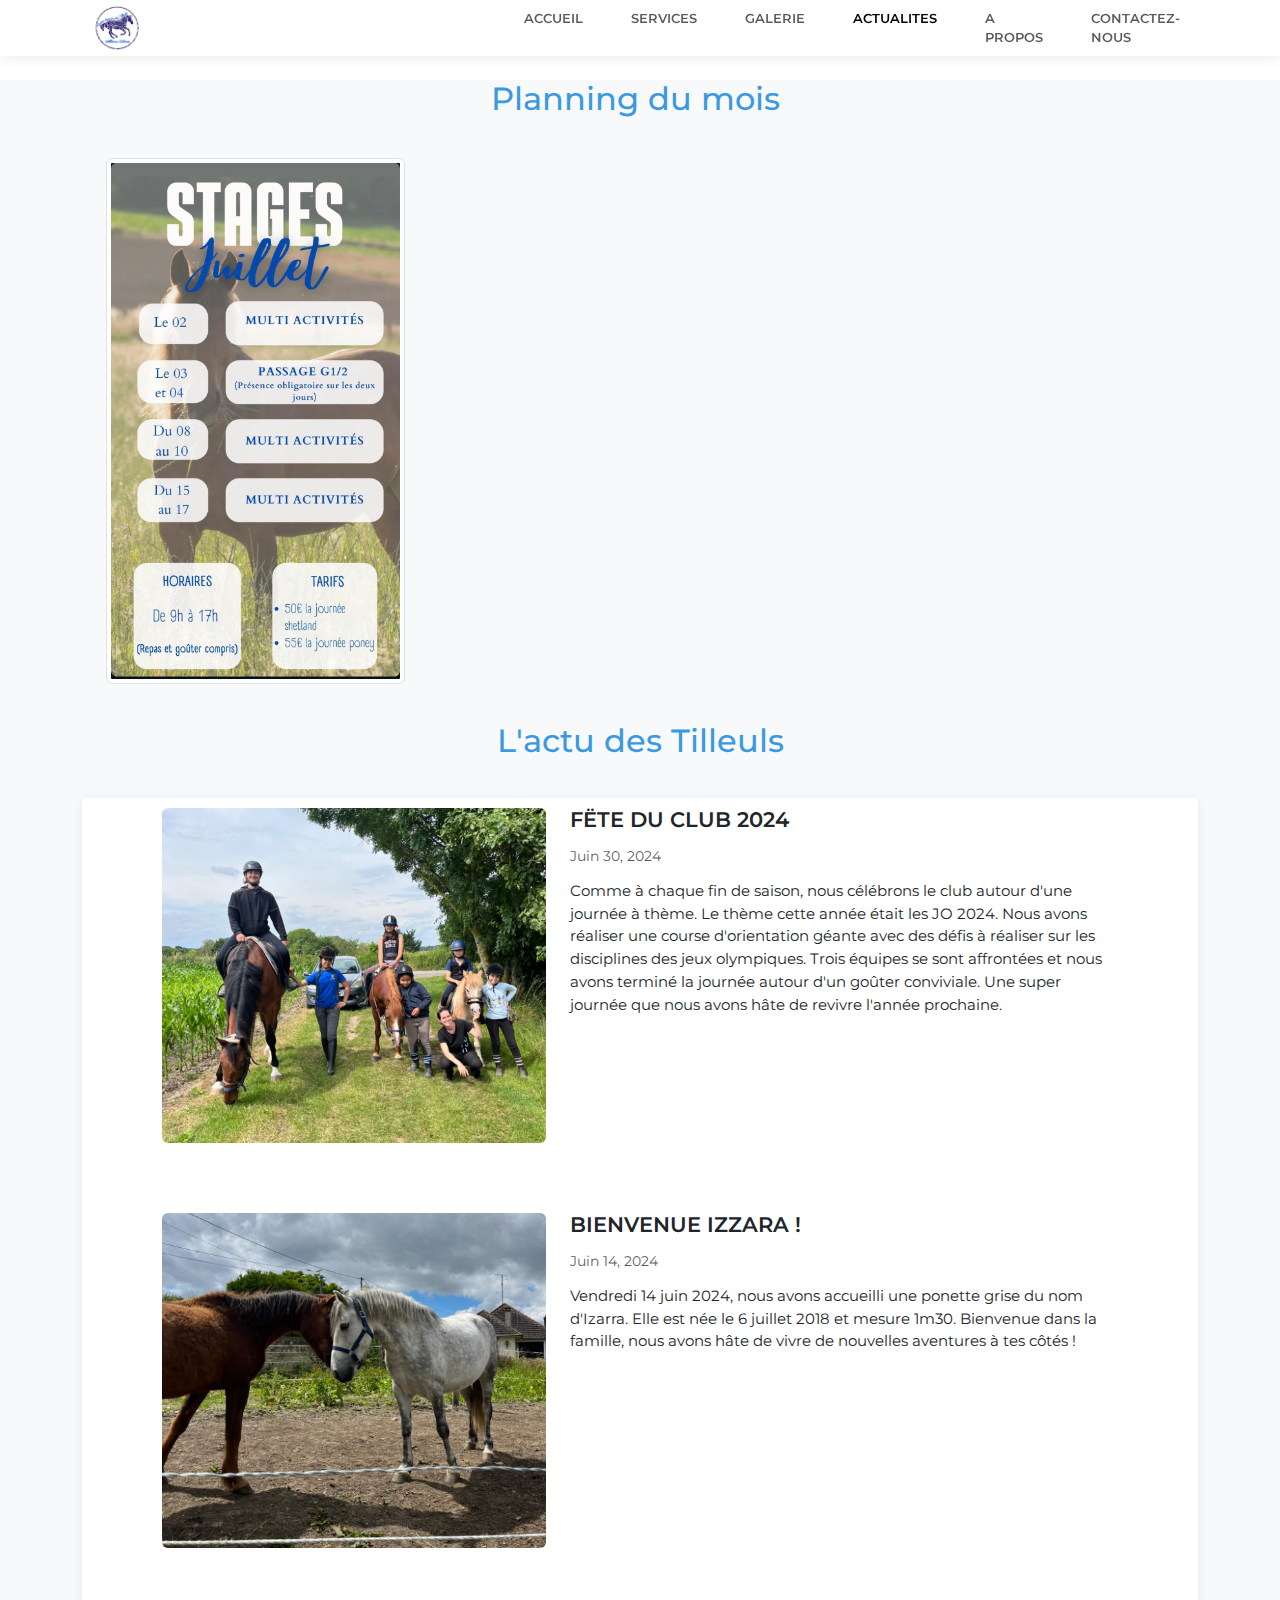
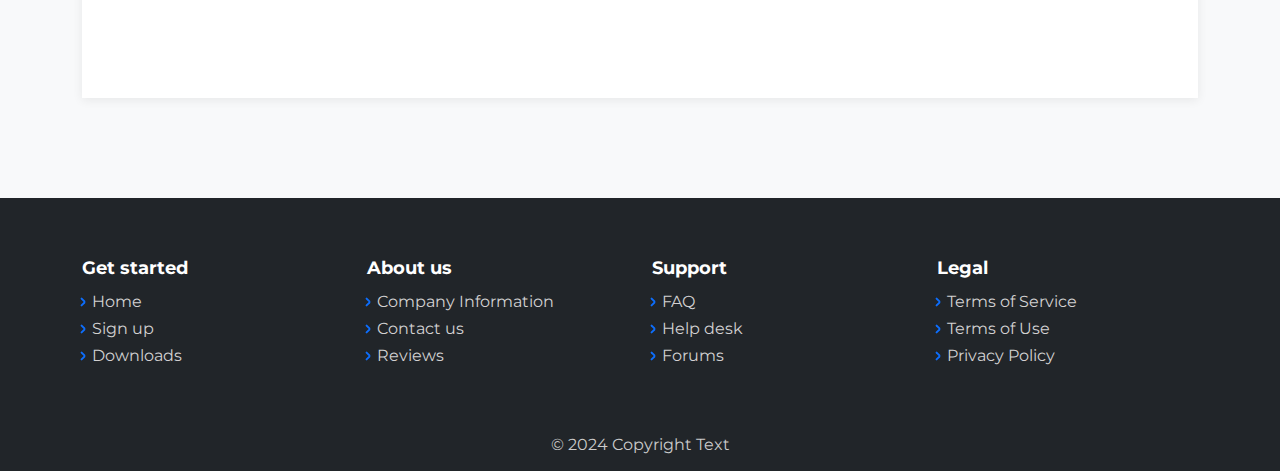
<file: blog-post-list.html>
<!DOCTYPE html>
<html data-bs-theme="light" lang="en">

<head>
    <meta charset="utf-8">
    <meta name="viewport" content="width=device-width, initial-scale=1.0, shrink-to-fit=no">
    <title>Blog - Centre Equestre des Tilleuls</title>
    <link rel="stylesheet" href="assets/bootstrap/css/bootstrap.min.css">
    <link rel="stylesheet" href="https://fonts.googleapis.com/css?family=Montserrat:400,400i,700,700i,600,600i&amp;display=swap">
    <link rel="stylesheet" href="https://fonts.googleapis.com/css?family=Charm&amp;display=swap">
    <link rel="stylesheet" href="https://fonts.googleapis.com/css?family=David+Libre&amp;display=swap">
    <link rel="stylesheet" href="https://fonts.googleapis.com/css?family=Lora&amp;display=swap">
    <link rel="stylesheet" href="https://fonts.googleapis.com/css?family=Noto+Sans:300,400,500,600,700&amp;display=swap">
    <link rel="stylesheet" href="https://fonts.googleapis.com/css?family=Noto+Sans+Inscriptional+Pahlavi&amp;display=swap">
    <link rel="stylesheet" href="https://fonts.googleapis.com/css?family=Open+Sans&amp;display=swap">
    <link rel="stylesheet" href="assets/css/bs-theme-overrides.css">
    <link rel="stylesheet" href="assets/css/4-Column-Team-Block---Circles.css">
    <link rel="stylesheet" href="assets/css/baguetteBox.min.css">
    <link rel="stylesheet" href="assets/css/Clean-Button-Scale-Hover-Effect.css">
    <link rel="stylesheet" href="assets/css/Contact-FormModal-Contact-Form-with-Google-Map.css">
    <link rel="stylesheet" href="assets/css/dh-card-image-left-dark.css">
    <link rel="stylesheet" href="assets/css/Gamanet_Sidebar_bs5_v2.css">
    <link rel="stylesheet" href="assets/css/Off-Canvas-Sidebar-Drawer-Navbar.css">
    <link rel="stylesheet" href="assets/css/responsive_image_grid_12073_SaraSantos.css">
    <link rel="stylesheet" href="assets/css/Responsive-Image-with-Transparent-Text.css">
    <link rel="stylesheet" href="assets/css/Team-icons.css">
    <link rel="stylesheet" href="assets/css/Team-images.css">
    <link rel="stylesheet" href="assets/css/Team-with-rotating-cards.css">
    <link rel="stylesheet" href="assets/css/vanilla-zoom.min.css">
</head>

<body>
    <nav class="navbar navbar-expand-lg fixed-top bg-body clean-navbar" style="margin-bottom: 0px;padding-bottom: 0px;margin-top: -18px;">
        <div class="container"><img src="assets/img/logo.jpg" width="75" height="51" style="padding-left: 0px;"><a class="navbar-brand logo" href="#" style="font-size: 18px;"></a>
            <div class="collapse navbar-collapse" id="navcol-1" style="margin-left: 346px;">
                <ul class="navbar-nav ms-auto">
                    <li class="nav-item"><a class="nav-link" href="index.html">ACCUEIL</a></li>
                    <li class="nav-item"><a class="nav-link" href="service-page.html">Services</a></li>
                    <li class="nav-item"><a class="nav-link" href="gallery.html">GalerIE</a></li>
                    <li class="nav-item"><a class="nav-link active" href="blog-post-list.html">ACTUALITES</a></li>
                    <li class="nav-item"><a class="nav-link" href="about-us.html">A PROPOS</a></li>
                    <li class="nav-item"><a class="nav-link" href="contact-us.html">CONTACTEZ-NOUS</a></li>
                </ul>
            </div><button data-bs-target="#navcol-1" data-bs-toggle="collapse" class="navbar-toggler"><span class="visually-hidden">Toggle navigation</span><span class="navbar-toggler-icon"></span></button>
        </div>
    </nav>
    <main class="page">
        <section class="clean-block clean-blog-list dark">
            <div class="container">
                <div class="block-heading" style="margin-bottom: 40px;padding-top: 0px;">
                    <h2 class="text-info">Planning du mois&nbsp;</h2>
                </div>
                <section class="clean-block clean-info dark" style="padding-bottom: 0px;">
                    <div class="container">
                        <div class="row align-items-center" style="margin-left: 0px;margin-right: 120px;">
                            <div class="col-md-6 col-xxl-5 offset-xxl-5" style="height: 495.1px;"><img class="img-thumbnail" src="assets/img/actu.jpeg" width="299" height="526" style="padding-right: 4px;"></div>
                        </div>
                    </div>
                </section>
                <div class="rig-header">
                    <div>
                        <h2 class="rig-h2" style="font-size: 32px;color: rgb(59,153,224);"><br>L'actu des Tilleuls</h2>
                        <div class="rig-row">
                            <div class="rig-column"></div>
                            <div class="rig-column"></div>
                        </div>
                    </div>
                </div>
                <div class="block-content" style="padding-top: 10px;">
                    <div class="clean-blog-post">
                        <div class="row">
                            <div class="col-lg-5"><img class="rounded img-fluid" src="assets/img/avatars/joactu.png"></div>
                            <div class="col-lg-7">
                                <h3>FËTE DU CLUB 2024</h3>
                                <div class="info"><span class="text-muted">Juin 30, 2024</span></div>
                                <p>Comme à chaque fin de saison, nous célébrons le club autour d'une journée à thème. Le thème cette année était les JO 2024. Nous avons réaliser une course d'orientation géante avec des défis à réaliser sur les disciplines des jeux olympiques. Trois équipes se sont affrontées et nous avons terminé la journée autour d'un goûter conviviale. Une super journée que nous avons hâte de revivre l'année prochaine.</p>
                            </div>
                        </div>
                    </div>
                    <div class="clean-blog-post">
                        <div class="row">
                            <div class="col-lg-5"><img class="rounded img-fluid" src="assets/img/avatars/iza.png"></div>
                            <div class="col-lg-7">
                                <h3>BIENVENUE IZZARA !</h3>
                                <div class="info"><span class="text-muted">Juin 14, 2024&nbsp;</span></div>
                                <p>Vendredi 14 juin 2024, nous avons accueilli une ponette grise du nom d'Izarra. Elle est née le 6 juillet 2018 et mesure 1m30. Bienvenue dans la famille, nous avons hâte de vivre de nouvelles aventures à tes côtés !</p>
                            </div>
                        </div>
                    </div>
                </div>
            </div>
        </section>
    </main>
    <footer class="page-footer dark">
        <div class="container">
            <div class="row">
                <div class="col-sm-3">
                    <h5>Get started</h5>
                    <ul>
                        <li><a href="#">Home</a></li>
                        <li><a href="#">Sign up</a></li>
                        <li><a href="#">Downloads</a></li>
                    </ul>
                </div>
                <div class="col-sm-3">
                    <h5>About us</h5>
                    <ul>
                        <li><a href="#">Company Information</a></li>
                        <li><a href="#">Contact us</a></li>
                        <li><a href="#">Reviews</a></li>
                    </ul>
                </div>
                <div class="col-sm-3">
                    <h5>Support</h5>
                    <ul>
                        <li><a href="#">FAQ</a></li>
                        <li><a href="#">Help desk</a></li>
                        <li><a href="#">Forums</a></li>
                    </ul>
                </div>
                <div class="col-sm-3">
                    <h5>Legal</h5>
                    <ul>
                        <li><a href="#">Terms of Service</a></li>
                        <li><a href="#">Terms of Use</a></li>
                        <li><a href="#">Privacy Policy</a></li>
                    </ul>
                </div>
            </div>
        </div>
        <div class="footer-copyright">
            <p>© 2024 Copyright Text</p>
        </div>
    </footer>
    <script src="assets/bootstrap/js/bootstrap.min.js"></script>
    <script src="assets/js/bs-init.js"></script>
    <script src="assets/js/baguetteBox.min.js"></script>
    <script src="assets/js/Off-Canvas-Sidebar-Drawer-Navbar-swipe.js"></script>
    <script src="assets/js/vanilla-zoom.js"></script>
    <script src="assets/js/Off-Canvas-Sidebar-Drawer-Navbar-off-canvas-sidebar.js"></script>
    <script src="assets/js/theme.js"></script>
    <script src="assets/js/Contact-FormModal-Contact-Form-with-Google-Map-modal_contact.js"></script>
</body>

</html>
</file>
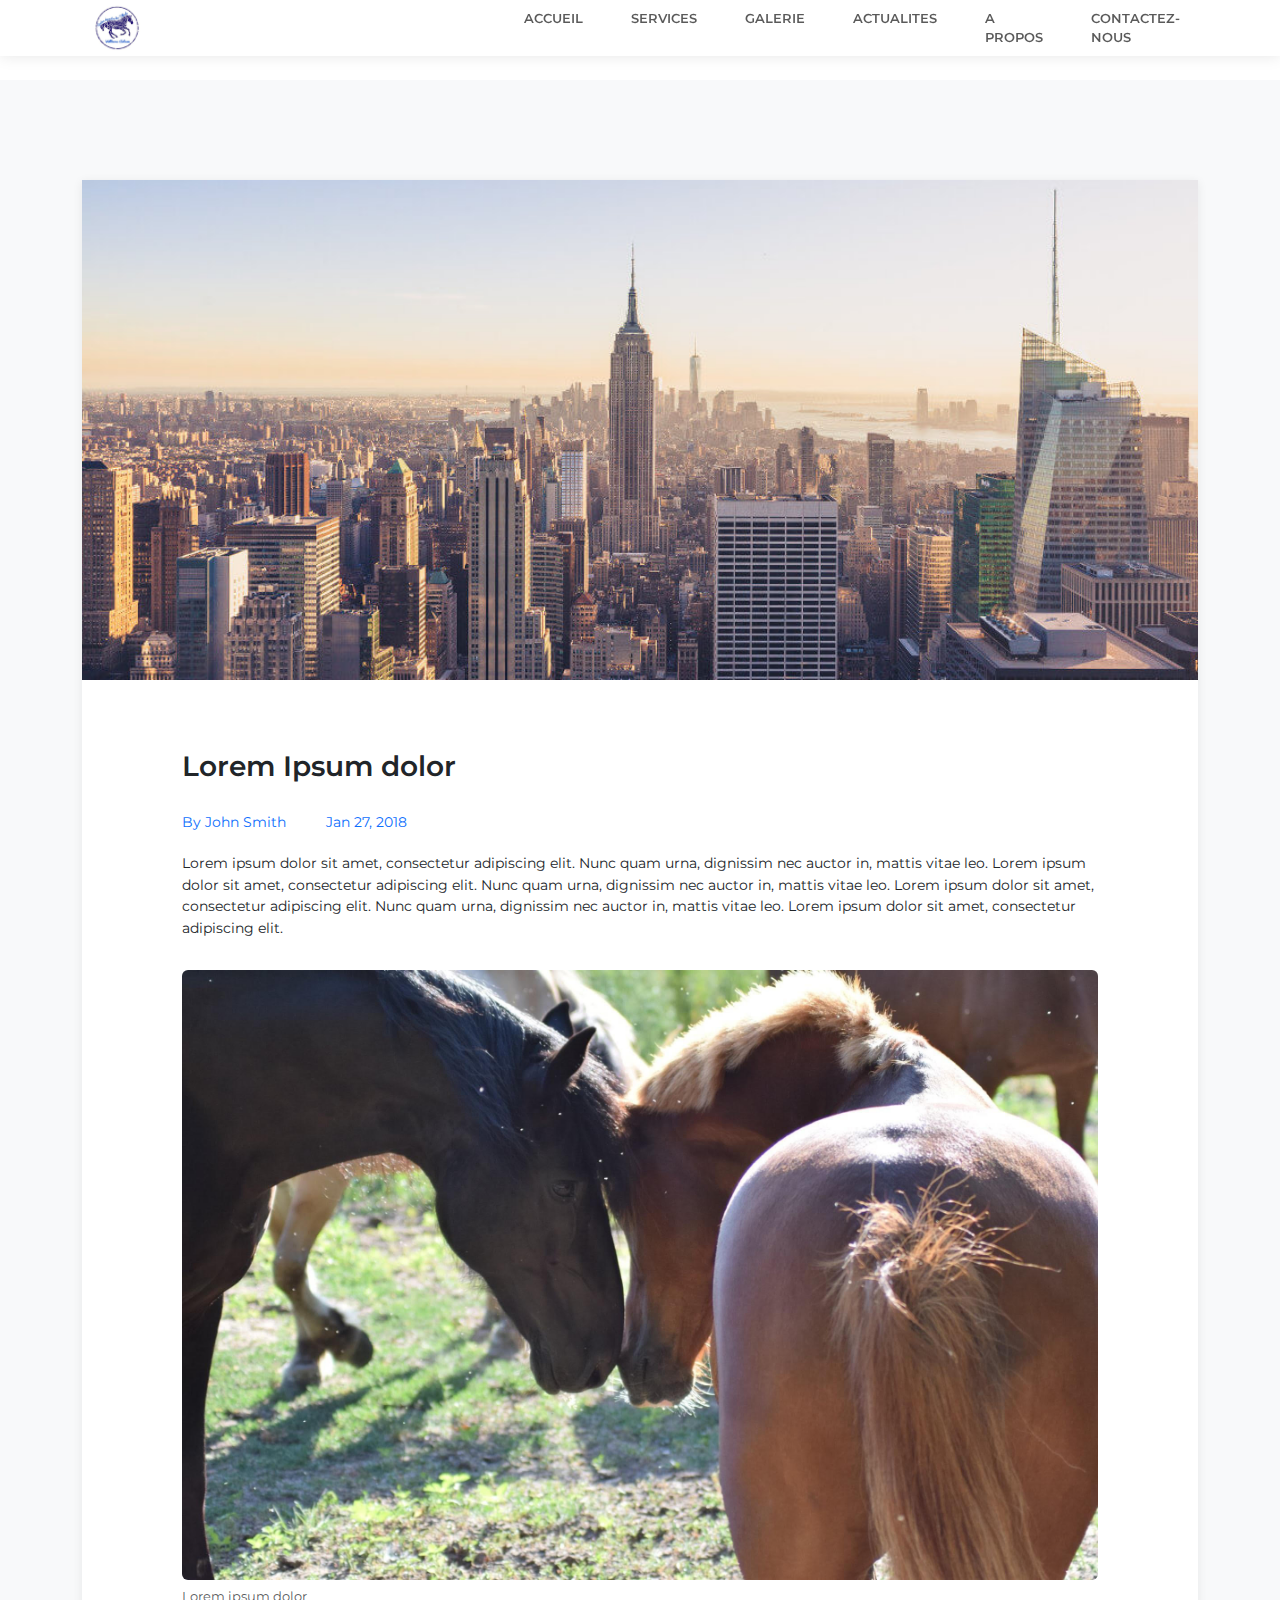
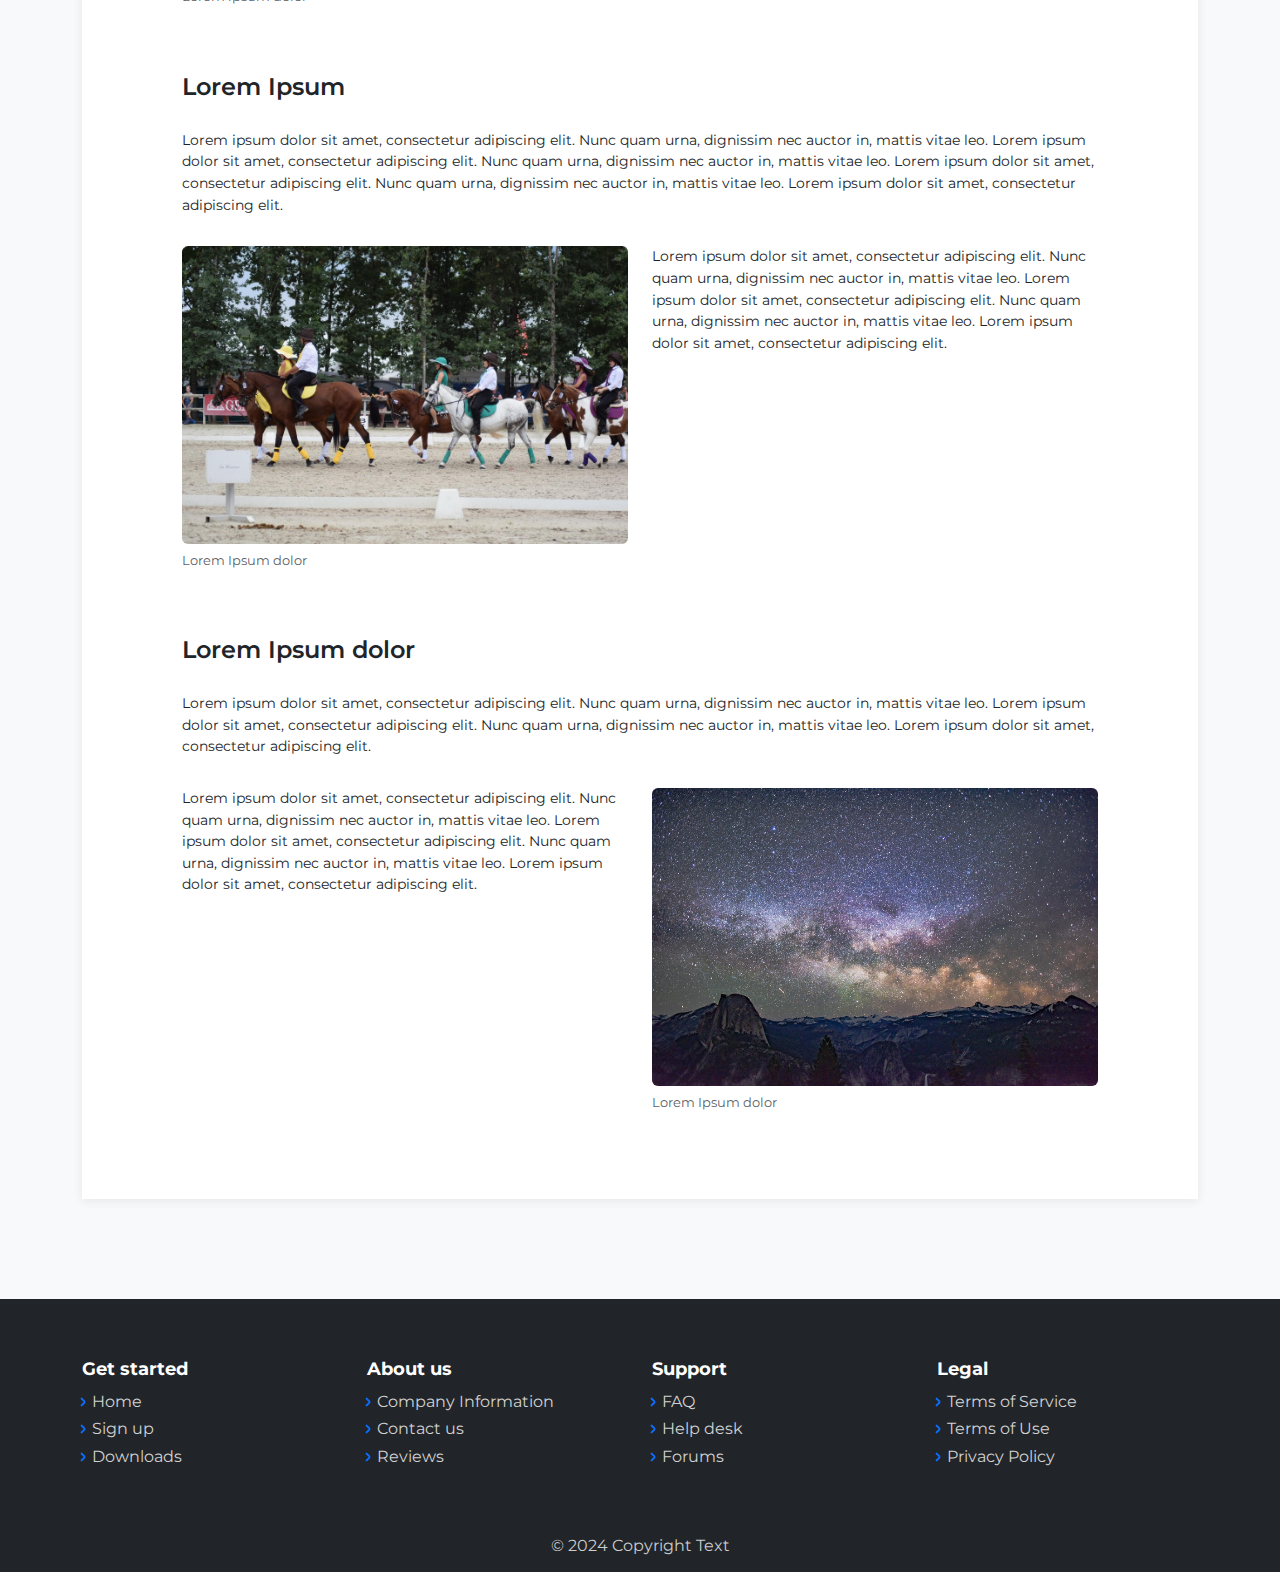
<file: blog-post.html>
<!DOCTYPE html>
<html data-bs-theme="light" lang="en">

<head>
    <meta charset="utf-8">
    <meta name="viewport" content="width=device-width, initial-scale=1.0, shrink-to-fit=no">
    <title>Blog Post - Centre Equestre des Tilleuls</title>
    <link rel="stylesheet" href="assets/bootstrap/css/bootstrap.min.css">
    <link rel="stylesheet" href="https://fonts.googleapis.com/css?family=Montserrat:400,400i,700,700i,600,600i&amp;display=swap">
    <link rel="stylesheet" href="https://fonts.googleapis.com/css?family=Charm&amp;display=swap">
    <link rel="stylesheet" href="https://fonts.googleapis.com/css?family=David+Libre&amp;display=swap">
    <link rel="stylesheet" href="https://fonts.googleapis.com/css?family=Lora&amp;display=swap">
    <link rel="stylesheet" href="https://fonts.googleapis.com/css?family=Noto+Sans:300,400,500,600,700&amp;display=swap">
    <link rel="stylesheet" href="https://fonts.googleapis.com/css?family=Noto+Sans+Inscriptional+Pahlavi&amp;display=swap">
    <link rel="stylesheet" href="https://fonts.googleapis.com/css?family=Open+Sans&amp;display=swap">
    <link rel="stylesheet" href="assets/css/bs-theme-overrides.css">
    <link rel="stylesheet" href="assets/css/4-Column-Team-Block---Circles.css">
    <link rel="stylesheet" href="assets/css/baguetteBox.min.css">
    <link rel="stylesheet" href="assets/css/Clean-Button-Scale-Hover-Effect.css">
    <link rel="stylesheet" href="assets/css/Contact-FormModal-Contact-Form-with-Google-Map.css">
    <link rel="stylesheet" href="assets/css/dh-card-image-left-dark.css">
    <link rel="stylesheet" href="assets/css/Gamanet_Sidebar_bs5_v2.css">
    <link rel="stylesheet" href="assets/css/Off-Canvas-Sidebar-Drawer-Navbar.css">
    <link rel="stylesheet" href="assets/css/responsive_image_grid_12073_SaraSantos.css">
    <link rel="stylesheet" href="assets/css/Responsive-Image-with-Transparent-Text.css">
    <link rel="stylesheet" href="assets/css/Team-icons.css">
    <link rel="stylesheet" href="assets/css/Team-images.css">
    <link rel="stylesheet" href="assets/css/Team-with-rotating-cards.css">
    <link rel="stylesheet" href="assets/css/vanilla-zoom.min.css">
</head>

<body>
    <nav class="navbar navbar-expand-lg fixed-top bg-body clean-navbar" style="margin-bottom: 0px;padding-bottom: 0px;margin-top: -18px;">
        <div class="container"><img src="assets/img/logo.jpg" width="75" height="51" style="padding-left: 0px;"><a class="navbar-brand logo" href="#" style="font-size: 18px;"></a>
            <div class="collapse navbar-collapse" id="navcol-1" style="margin-left: 346px;">
                <ul class="navbar-nav ms-auto">
                    <li class="nav-item"><a class="nav-link" href="index.html">ACCUEIL</a></li>
                    <li class="nav-item"><a class="nav-link" href="service-page.html">Services</a></li>
                    <li class="nav-item"><a class="nav-link" href="gallery.html">GalerIE</a></li>
                    <li class="nav-item"><a class="nav-link" href="blog-post-list.html">ACTUALITES</a></li>
                    <li class="nav-item"><a class="nav-link" href="about-us.html">A PROPOS</a></li>
                    <li class="nav-item"><a class="nav-link" href="contact-us.html">CONTACTEZ-NOUS</a></li>
                </ul>
            </div><button data-bs-target="#navcol-1" data-bs-toggle="collapse" class="navbar-toggler"><span class="visually-hidden">Toggle navigation</span><span class="navbar-toggler-icon"></span></button>
        </div>
    </nav>
    <main class="page">
        <section class="clean-block clean-post dark">
            <div class="container">
                <div class="block-content">
                    <div class="post-image" style="background-image:url(&quot;assets/img/scenery/image3.jpg&quot;);"></div>
                    <div class="post-body">
                        <h3>Lorem Ipsum dolor</h3>
                        <div class="post-info"><span>By John Smith</span><span>Jan 27, 2018</span></div>
                        <p>Lorem ipsum dolor sit amet, consectetur adipiscing elit. Nunc quam urna, dignissim nec auctor in, mattis vitae leo. Lorem ipsum dolor sit amet, consectetur adipiscing elit. Nunc quam urna, dignissim nec auctor in, mattis vitae leo. Lorem ipsum dolor sit amet, consectetur adipiscing elit. Nunc quam urna, dignissim nec auctor in, mattis vitae leo. Lorem ipsum dolor sit amet, consectetur adipiscing elit.</p>
                        <figure class="figure"><img class="rounded img-fluid figure-img" src="assets/img/scenery/image6.jpg" alt="A generic square placeholder image with rounded corners in a figure.">
                            <figcaption class="figure-caption">Lorem ipsum dolor</figcaption>
                        </figure>
                        <h4>Lorem Ipsum</h4>
                        <p>Lorem ipsum dolor sit amet, consectetur adipiscing elit. Nunc quam urna, dignissim nec auctor in, mattis vitae leo. Lorem ipsum dolor sit amet, consectetur adipiscing elit. Nunc quam urna, dignissim nec auctor in, mattis vitae leo. Lorem ipsum dolor sit amet, consectetur adipiscing elit. Nunc quam urna, dignissim nec auctor in, mattis vitae leo. Lorem ipsum dolor sit amet, consectetur adipiscing elit.</p>
                        <div class="row">
                            <div class="col-md-6">
                                <figure class="figure"><img class="rounded img-fluid figure-img" src="assets/img/scenery/image4.jpg" alt="A generic square placeholder image with rounded corners in a figure.">
                                    <figcaption class="figure-caption">Lorem Ipsum dolor</figcaption>
                                </figure>
                            </div>
                            <div class="col">
                                <p>Lorem ipsum dolor sit amet, consectetur adipiscing elit. Nunc quam urna, dignissim nec auctor in, mattis vitae leo. Lorem ipsum dolor sit amet, consectetur adipiscing elit. Nunc quam urna, dignissim nec auctor in, mattis vitae leo. Lorem ipsum dolor sit amet, consectetur adipiscing elit.&nbsp;</p>
                            </div>
                        </div>
                        <h4>Lorem Ipsum dolor</h4>
                        <p>Lorem ipsum dolor sit amet, consectetur adipiscing elit. Nunc quam urna, dignissim nec auctor in, mattis vitae leo. Lorem ipsum dolor sit amet, consectetur adipiscing elit. Nunc quam urna, dignissim nec auctor in, mattis vitae leo. Lorem ipsum dolor sit amet, consectetur adipiscing elit.</p>
                        <div class="row">
                            <div class="col">
                                <p>Lorem ipsum dolor sit amet, consectetur adipiscing elit. Nunc quam urna, dignissim nec auctor in, mattis vitae leo. Lorem ipsum dolor sit amet, consectetur adipiscing elit. Nunc quam urna, dignissim nec auctor in, mattis vitae leo. Lorem ipsum dolor sit amet, consectetur adipiscing elit.</p>
                            </div>
                            <div class="col-md-6">
                                <figure class="figure"><img class="rounded img-fluid figure-img" src="assets/img/scenery/image5.jpg" alt="A generic square placeholder image with rounded corners in a figure.">
                                    <figcaption class="figure-caption">Lorem Ipsum dolor</figcaption>
                                </figure>
                            </div>
                        </div>
                    </div>
                </div>
            </div>
        </section>
    </main>
    <footer class="page-footer dark">
        <div class="container">
            <div class="row">
                <div class="col-sm-3">
                    <h5>Get started</h5>
                    <ul>
                        <li><a href="#">Home</a></li>
                        <li><a href="#">Sign up</a></li>
                        <li><a href="#">Downloads</a></li>
                    </ul>
                </div>
                <div class="col-sm-3">
                    <h5>About us</h5>
                    <ul>
                        <li><a href="#">Company Information</a></li>
                        <li><a href="#">Contact us</a></li>
                        <li><a href="#">Reviews</a></li>
                    </ul>
                </div>
                <div class="col-sm-3">
                    <h5>Support</h5>
                    <ul>
                        <li><a href="#">FAQ</a></li>
                        <li><a href="#">Help desk</a></li>
                        <li><a href="#">Forums</a></li>
                    </ul>
                </div>
                <div class="col-sm-3">
                    <h5>Legal</h5>
                    <ul>
                        <li><a href="#">Terms of Service</a></li>
                        <li><a href="#">Terms of Use</a></li>
                        <li><a href="#">Privacy Policy</a></li>
                    </ul>
                </div>
            </div>
        </div>
        <div class="footer-copyright">
            <p>© 2024 Copyright Text</p>
        </div>
    </footer>
    <script src="assets/bootstrap/js/bootstrap.min.js"></script>
    <script src="assets/js/bs-init.js"></script>
    <script src="assets/js/baguetteBox.min.js"></script>
    <script src="assets/js/Off-Canvas-Sidebar-Drawer-Navbar-swipe.js"></script>
    <script src="assets/js/vanilla-zoom.js"></script>
    <script src="assets/js/Off-Canvas-Sidebar-Drawer-Navbar-off-canvas-sidebar.js"></script>
    <script src="assets/js/theme.js"></script>
    <script src="assets/js/Contact-FormModal-Contact-Form-with-Google-Map-modal_contact.js"></script>
</body>

</html>
</file>
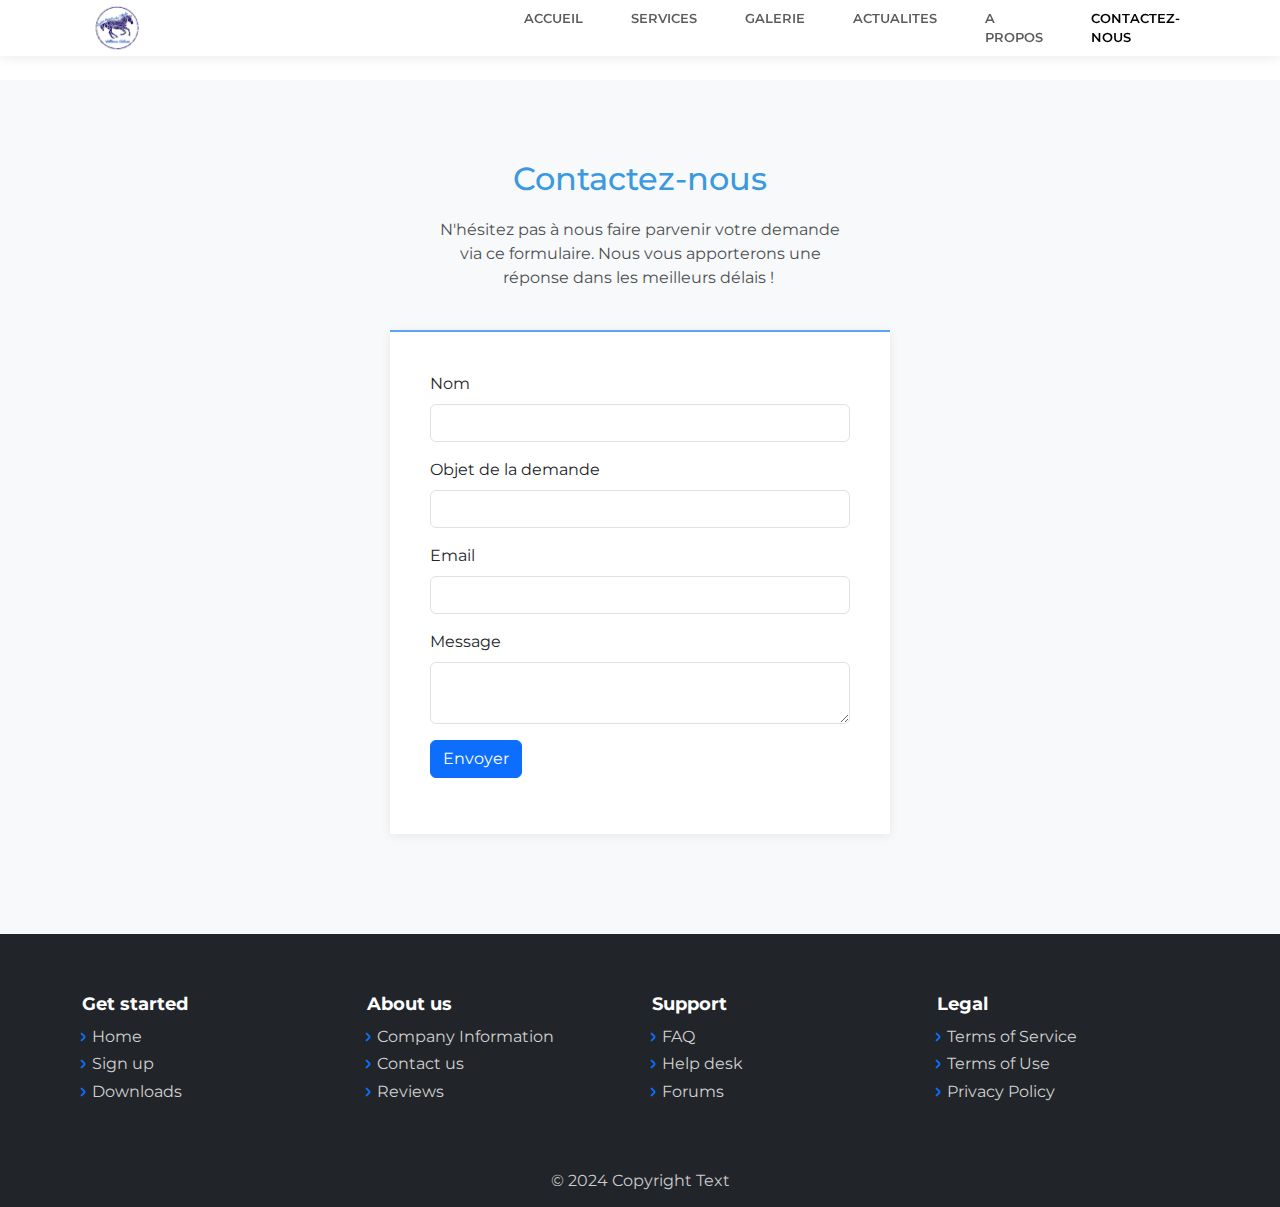
<file: contact-us.html>
<!DOCTYPE html>
<html data-bs-theme="light" lang="en">

<head>
    <meta charset="utf-8">
    <meta name="viewport" content="width=device-width, initial-scale=1.0, shrink-to-fit=no">
    <title>Contact Us - Centre Equestre des Tilleuls</title>
    <link rel="stylesheet" href="assets/bootstrap/css/bootstrap.min.css">
    <link rel="stylesheet" href="https://fonts.googleapis.com/css?family=Montserrat:400,400i,700,700i,600,600i&amp;display=swap">
    <link rel="stylesheet" href="https://fonts.googleapis.com/css?family=Charm&amp;display=swap">
    <link rel="stylesheet" href="https://fonts.googleapis.com/css?family=David+Libre&amp;display=swap">
    <link rel="stylesheet" href="https://fonts.googleapis.com/css?family=Lora&amp;display=swap">
    <link rel="stylesheet" href="https://fonts.googleapis.com/css?family=Noto+Sans:300,400,500,600,700&amp;display=swap">
    <link rel="stylesheet" href="https://fonts.googleapis.com/css?family=Noto+Sans+Inscriptional+Pahlavi&amp;display=swap">
    <link rel="stylesheet" href="https://fonts.googleapis.com/css?family=Open+Sans&amp;display=swap">
    <link rel="stylesheet" href="assets/css/bs-theme-overrides.css">
    <link rel="stylesheet" href="assets/css/4-Column-Team-Block---Circles.css">
    <link rel="stylesheet" href="assets/css/baguetteBox.min.css">
    <link rel="stylesheet" href="assets/css/Clean-Button-Scale-Hover-Effect.css">
    <link rel="stylesheet" href="assets/css/Contact-FormModal-Contact-Form-with-Google-Map.css">
    <link rel="stylesheet" href="assets/css/dh-card-image-left-dark.css">
    <link rel="stylesheet" href="assets/css/Gamanet_Sidebar_bs5_v2.css">
    <link rel="stylesheet" href="assets/css/Off-Canvas-Sidebar-Drawer-Navbar.css">
    <link rel="stylesheet" href="assets/css/responsive_image_grid_12073_SaraSantos.css">
    <link rel="stylesheet" href="assets/css/Responsive-Image-with-Transparent-Text.css">
    <link rel="stylesheet" href="assets/css/Team-icons.css">
    <link rel="stylesheet" href="assets/css/Team-images.css">
    <link rel="stylesheet" href="assets/css/Team-with-rotating-cards.css">
    <link rel="stylesheet" href="assets/css/vanilla-zoom.min.css">
</head>

<body>
    <nav class="navbar navbar-expand-lg fixed-top bg-body clean-navbar" style="margin-bottom: 0px;padding-bottom: 0px;margin-top: -18px;">
        <div class="container"><img src="assets/img/logo.jpg" width="75" height="51" style="padding-left: 0px;"><a class="navbar-brand logo" href="#" style="font-size: 18px;"></a>
            <div class="collapse navbar-collapse" id="navcol-1" style="margin-left: 346px;">
                <ul class="navbar-nav ms-auto">
                    <li class="nav-item"><a class="nav-link" href="index.html">ACCUEIL</a></li>
                    <li class="nav-item"><a class="nav-link" href="service-page.html">Services</a></li>
                    <li class="nav-item"><a class="nav-link" href="gallery.html">GalerIE</a></li>
                    <li class="nav-item"><a class="nav-link" href="blog-post-list.html">ACTUALITES</a></li>
                    <li class="nav-item"><a class="nav-link" href="about-us.html">A PROPOS</a></li>
                    <li class="nav-item"><a class="nav-link active" href="contact-us.html">CONTACTEZ-NOUS</a></li>
                </ul>
            </div><button data-bs-target="#navcol-1" data-bs-toggle="collapse" class="navbar-toggler"><span class="visually-hidden">Toggle navigation</span><span class="navbar-toggler-icon"></span></button>
        </div>
    </nav>
    <main class="page">
        <section class="clean-block clean-form dark">
            <div class="container">
                <div class="block-heading">
                    <h2 class="text-info">Contactez-nous</h2>
                    <p>N'hésitez pas à nous faire parvenir votre demande via ce formulaire. Nous vous apporterons une réponse dans les meilleurs délais !&nbsp;</p>
                </div>
                <form>
                    <div class="mb-3"><label class="form-label" for="name">Nom</label><input class="form-control" type="text" id="name" name="name" data-bs-theme="light"></div>
                    <div class="mb-3"><label class="form-label" for="subject">Objet de la demande</label><input class="form-control" type="text" id="subject" name="subject" data-bs-theme="light"></div>
                    <div class="mb-3"><label class="form-label" for="email">Email</label><input class="form-control" type="email" id="email" name="email" data-bs-theme="light"></div>
                    <div class="mb-3"><label class="form-label" for="message">Message</label><textarea class="form-control" id="message" name="message" data-bs-theme="light"></textarea></div>
                    <div class="mb-3"><button class="btn btn-primary" type="submit">Envoyer</button></div>
                </form>
            </div>
        </section>
    </main>
    <footer class="page-footer dark">
        <div class="container">
            <div class="row">
                <div class="col-sm-3">
                    <h5>Get started</h5>
                    <ul>
                        <li><a href="#">Home</a></li>
                        <li><a href="#">Sign up</a></li>
                        <li><a href="#">Downloads</a></li>
                    </ul>
                </div>
                <div class="col-sm-3">
                    <h5>About us</h5>
                    <ul>
                        <li><a href="#">Company Information</a></li>
                        <li><a href="#">Contact us</a></li>
                        <li><a href="#">Reviews</a></li>
                    </ul>
                </div>
                <div class="col-sm-3">
                    <h5>Support</h5>
                    <ul>
                        <li><a href="#">FAQ</a></li>
                        <li><a href="#">Help desk</a></li>
                        <li><a href="#">Forums</a></li>
                    </ul>
                </div>
                <div class="col-sm-3">
                    <h5>Legal</h5>
                    <ul>
                        <li><a href="#">Terms of Service</a></li>
                        <li><a href="#">Terms of Use</a></li>
                        <li><a href="#">Privacy Policy</a></li>
                    </ul>
                </div>
            </div>
        </div>
        <div class="footer-copyright">
            <p>© 2024 Copyright Text</p>
        </div>
    </footer>
    <script src="assets/bootstrap/js/bootstrap.min.js"></script>
    <script src="assets/js/bs-init.js"></script>
    <script src="assets/js/baguetteBox.min.js"></script>
    <script src="assets/js/Off-Canvas-Sidebar-Drawer-Navbar-swipe.js"></script>
    <script src="assets/js/vanilla-zoom.js"></script>
    <script src="assets/js/Off-Canvas-Sidebar-Drawer-Navbar-off-canvas-sidebar.js"></script>
    <script src="assets/js/theme.js"></script>
    <script src="assets/js/Contact-FormModal-Contact-Form-with-Google-Map-modal_contact.js"></script>
</body>

</html>
</file>
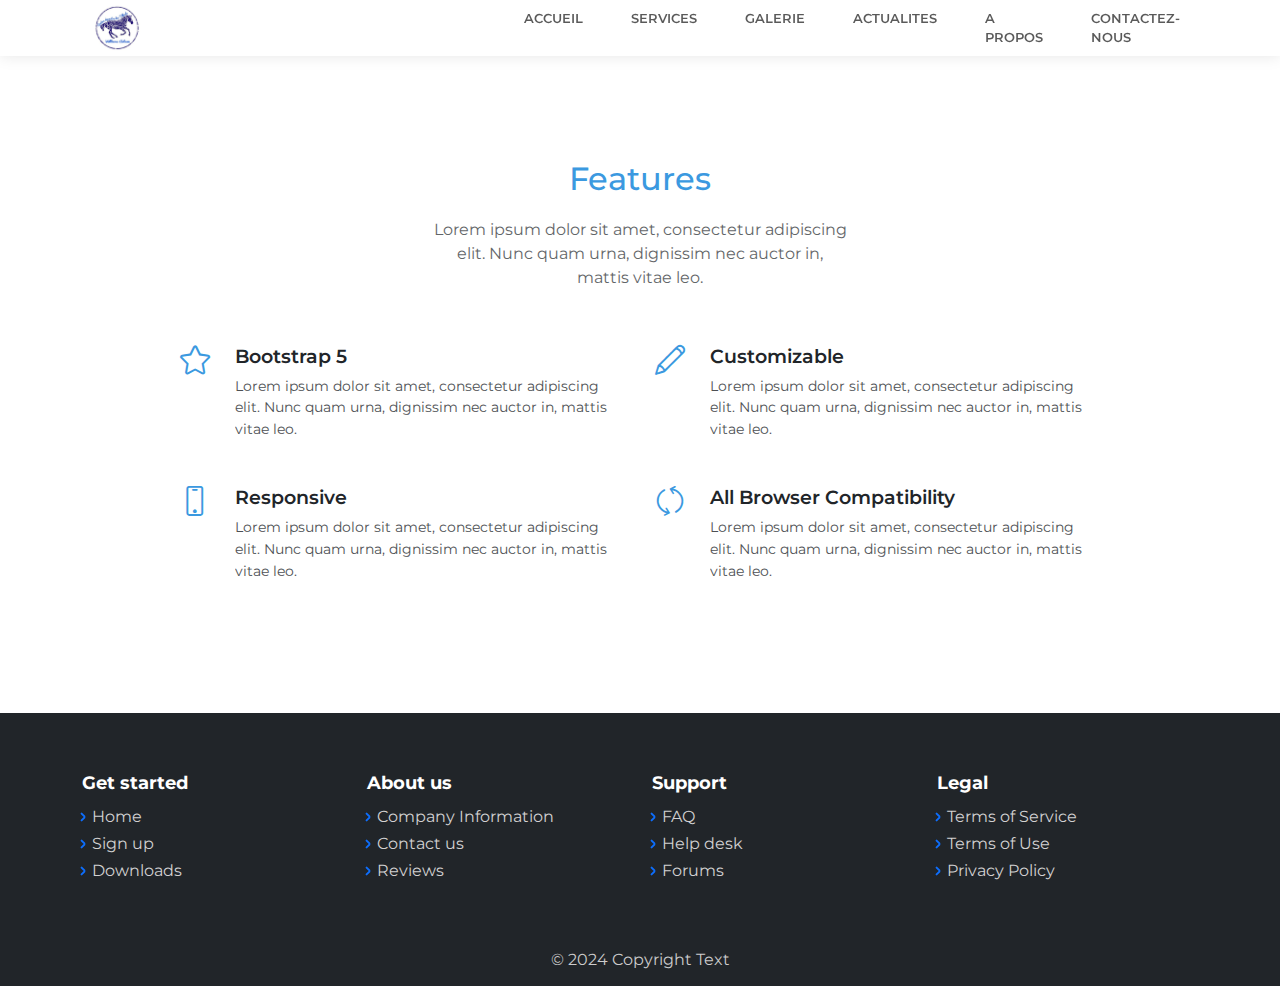
<file: features.html>
<!DOCTYPE html>
<html data-bs-theme="light" lang="en">

<head>
    <meta charset="utf-8">
    <meta name="viewport" content="width=device-width, initial-scale=1.0, shrink-to-fit=no">
    <title>Features - Centre Equestre des Tilleuls</title>
    <link rel="stylesheet" href="assets/bootstrap/css/bootstrap.min.css">
    <link rel="stylesheet" href="https://fonts.googleapis.com/css?family=Montserrat:400,400i,700,700i,600,600i&amp;display=swap">
    <link rel="stylesheet" href="https://fonts.googleapis.com/css?family=Charm&amp;display=swap">
    <link rel="stylesheet" href="https://fonts.googleapis.com/css?family=David+Libre&amp;display=swap">
    <link rel="stylesheet" href="https://fonts.googleapis.com/css?family=Lora&amp;display=swap">
    <link rel="stylesheet" href="https://fonts.googleapis.com/css?family=Noto+Sans:300,400,500,600,700&amp;display=swap">
    <link rel="stylesheet" href="https://fonts.googleapis.com/css?family=Noto+Sans+Inscriptional+Pahlavi&amp;display=swap">
    <link rel="stylesheet" href="https://fonts.googleapis.com/css?family=Open+Sans&amp;display=swap">
    <link rel="stylesheet" href="assets/fonts/simple-line-icons.min.css">
    <link rel="stylesheet" href="assets/css/bs-theme-overrides.css">
    <link rel="stylesheet" href="assets/css/4-Column-Team-Block---Circles.css">
    <link rel="stylesheet" href="assets/css/baguetteBox.min.css">
    <link rel="stylesheet" href="assets/css/Clean-Button-Scale-Hover-Effect.css">
    <link rel="stylesheet" href="assets/css/Contact-FormModal-Contact-Form-with-Google-Map.css">
    <link rel="stylesheet" href="assets/css/dh-card-image-left-dark.css">
    <link rel="stylesheet" href="assets/css/Gamanet_Sidebar_bs5_v2.css">
    <link rel="stylesheet" href="assets/css/Off-Canvas-Sidebar-Drawer-Navbar.css">
    <link rel="stylesheet" href="assets/css/responsive_image_grid_12073_SaraSantos.css">
    <link rel="stylesheet" href="assets/css/Responsive-Image-with-Transparent-Text.css">
    <link rel="stylesheet" href="assets/css/Team-icons.css">
    <link rel="stylesheet" href="assets/css/Team-images.css">
    <link rel="stylesheet" href="assets/css/Team-with-rotating-cards.css">
    <link rel="stylesheet" href="assets/css/vanilla-zoom.min.css">
</head>

<body>
    <nav class="navbar navbar-expand-lg fixed-top bg-body clean-navbar" style="margin-bottom: 0px;padding-bottom: 0px;margin-top: -18px;">
        <div class="container"><img src="assets/img/logo.jpg" width="75" height="51" style="padding-left: 0px;"><a class="navbar-brand logo" href="#" style="font-size: 18px;"></a>
            <div class="collapse navbar-collapse" id="navcol-1" style="margin-left: 346px;">
                <ul class="navbar-nav ms-auto">
                    <li class="nav-item"><a class="nav-link" href="index.html">ACCUEIL</a></li>
                    <li class="nav-item"><a class="nav-link" href="service-page.html">Services</a></li>
                    <li class="nav-item"><a class="nav-link" href="gallery.html">GalerIE</a></li>
                    <li class="nav-item"><a class="nav-link" href="blog-post-list.html">ACTUALITES</a></li>
                    <li class="nav-item"><a class="nav-link" href="about-us.html">A PROPOS</a></li>
                    <li class="nav-item"><a class="nav-link" href="contact-us.html">CONTACTEZ-NOUS</a></li>
                </ul>
            </div><button data-bs-target="#navcol-1" data-bs-toggle="collapse" class="navbar-toggler"><span class="visually-hidden">Toggle navigation</span><span class="navbar-toggler-icon"></span></button>
        </div>
    </nav>
    <main class="page">
        <section class="clean-block features">
            <div class="container">
                <div class="block-heading">
                    <h2 class="text-info">Features</h2>
                    <p>Lorem ipsum dolor sit amet, consectetur adipiscing elit. Nunc quam urna, dignissim nec auctor in, mattis vitae leo.</p>
                </div>
                <div class="row justify-content-center">
                    <div class="col-md-5 feature-box"><i class="icon-star icon"></i>
                        <h4>Bootstrap 5</h4>
                        <p>Lorem ipsum dolor sit amet, consectetur adipiscing elit. Nunc quam urna, dignissim nec auctor in, mattis vitae leo.</p>
                    </div>
                    <div class="col-md-5 feature-box"><i class="icon-pencil icon"></i>
                        <h4>Customizable</h4>
                        <p>Lorem ipsum dolor sit amet, consectetur adipiscing elit. Nunc quam urna, dignissim nec auctor in, mattis vitae leo.</p>
                    </div>
                    <div class="col-md-5 feature-box"><i class="icon-screen-smartphone icon"></i>
                        <h4>Responsive</h4>
                        <p>Lorem ipsum dolor sit amet, consectetur adipiscing elit. Nunc quam urna, dignissim nec auctor in, mattis vitae leo.</p>
                    </div>
                    <div class="col-md-5 feature-box"><i class="icon-refresh icon"></i>
                        <h4>All Browser Compatibility</h4>
                        <p>Lorem ipsum dolor sit amet, consectetur adipiscing elit. Nunc quam urna, dignissim nec auctor in, mattis vitae leo.</p>
                    </div>
                </div>
            </div>
        </section>
    </main>
    <footer class="page-footer dark">
        <div class="container">
            <div class="row">
                <div class="col-sm-3">
                    <h5>Get started</h5>
                    <ul>
                        <li><a href="#">Home</a></li>
                        <li><a href="#">Sign up</a></li>
                        <li><a href="#">Downloads</a></li>
                    </ul>
                </div>
                <div class="col-sm-3">
                    <h5>About us</h5>
                    <ul>
                        <li><a href="#">Company Information</a></li>
                        <li><a href="#">Contact us</a></li>
                        <li><a href="#">Reviews</a></li>
                    </ul>
                </div>
                <div class="col-sm-3">
                    <h5>Support</h5>
                    <ul>
                        <li><a href="#">FAQ</a></li>
                        <li><a href="#">Help desk</a></li>
                        <li><a href="#">Forums</a></li>
                    </ul>
                </div>
                <div class="col-sm-3">
                    <h5>Legal</h5>
                    <ul>
                        <li><a href="#">Terms of Service</a></li>
                        <li><a href="#">Terms of Use</a></li>
                        <li><a href="#">Privacy Policy</a></li>
                    </ul>
                </div>
            </div>
        </div>
        <div class="footer-copyright">
            <p>© 2024 Copyright Text</p>
        </div>
    </footer>
    <script src="assets/bootstrap/js/bootstrap.min.js"></script>
    <script src="assets/js/bs-init.js"></script>
    <script src="assets/js/baguetteBox.min.js"></script>
    <script src="assets/js/Off-Canvas-Sidebar-Drawer-Navbar-swipe.js"></script>
    <script src="assets/js/vanilla-zoom.js"></script>
    <script src="assets/js/Off-Canvas-Sidebar-Drawer-Navbar-off-canvas-sidebar.js"></script>
    <script src="assets/js/theme.js"></script>
    <script src="assets/js/Contact-FormModal-Contact-Form-with-Google-Map-modal_contact.js"></script>
</body>

</html>
</file>
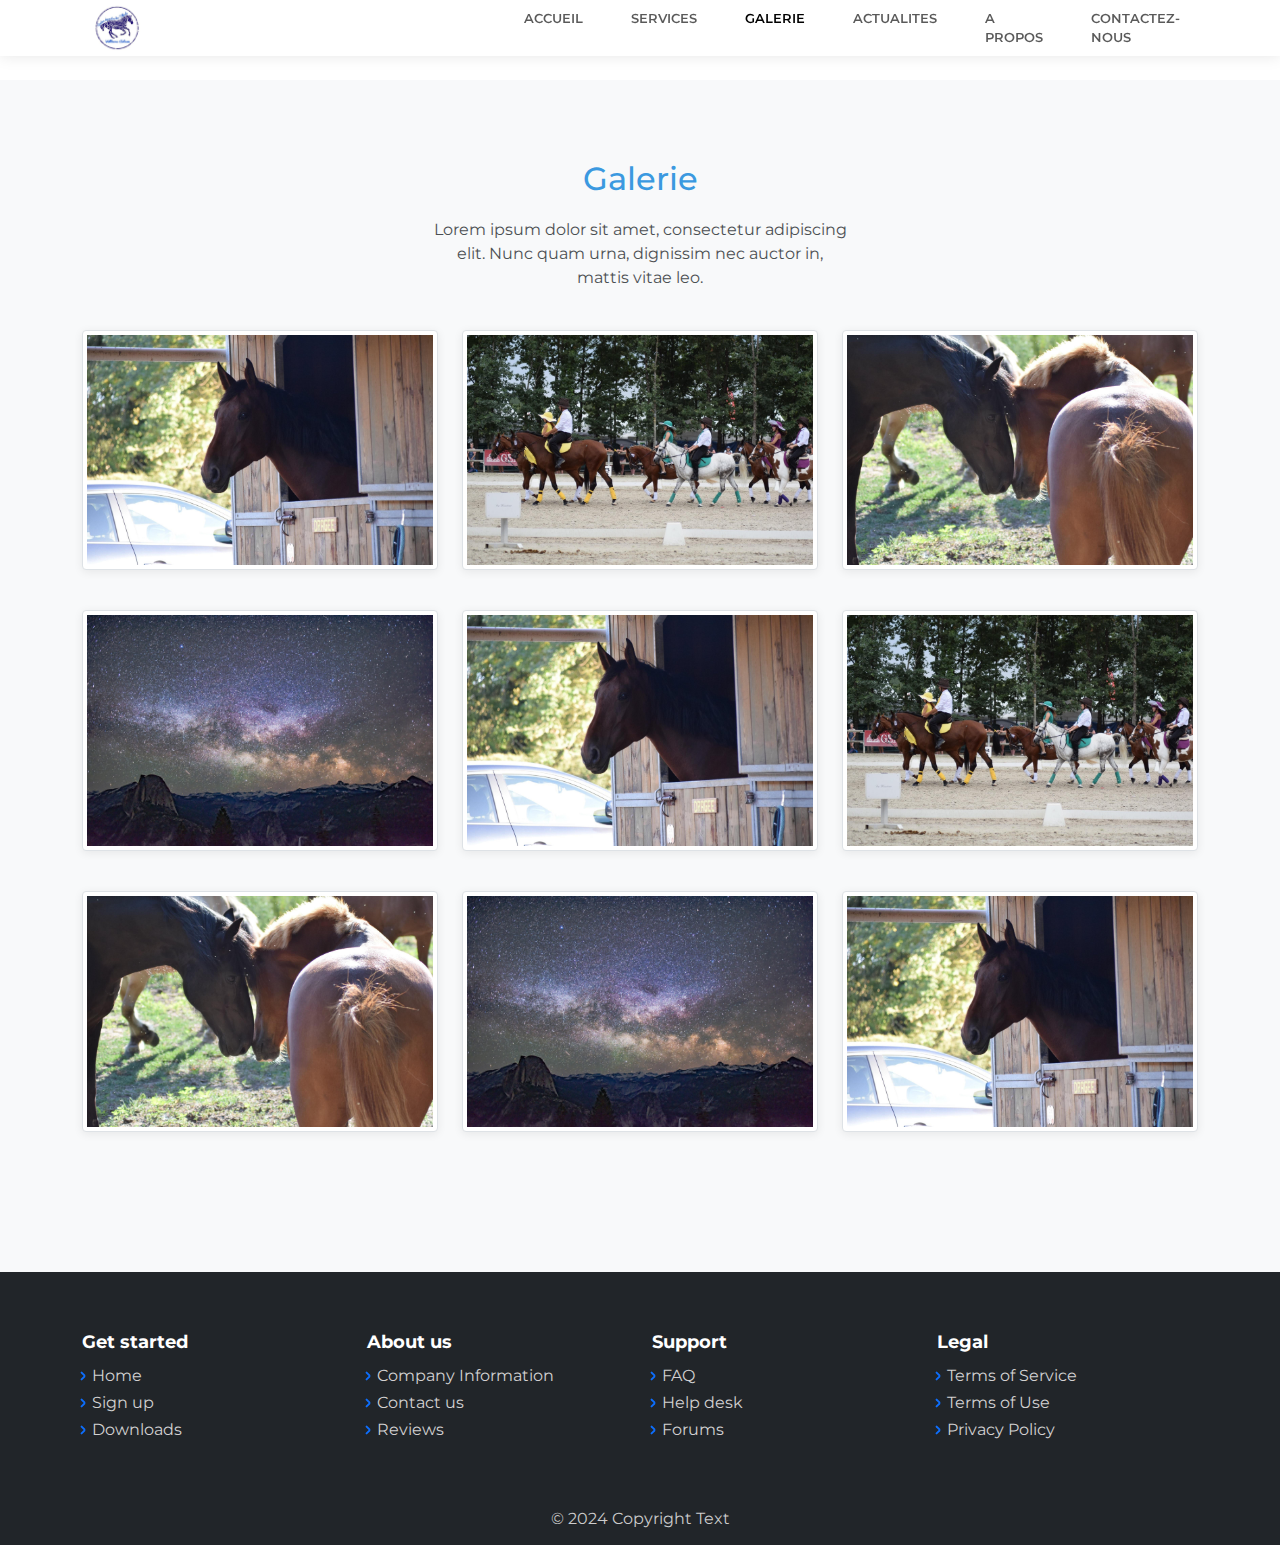
<file: gallery.html>
<!DOCTYPE html>
<html data-bs-theme="light" lang="en">

<head>
    <meta charset="utf-8">
    <meta name="viewport" content="width=device-width, initial-scale=1.0, shrink-to-fit=no">
    <title>Gallery - Centre Equestre des Tilleuls</title>
    <link rel="stylesheet" href="assets/bootstrap/css/bootstrap.min.css">
    <link rel="stylesheet" href="https://fonts.googleapis.com/css?family=Montserrat:400,400i,700,700i,600,600i&amp;display=swap">
    <link rel="stylesheet" href="https://fonts.googleapis.com/css?family=Charm&amp;display=swap">
    <link rel="stylesheet" href="https://fonts.googleapis.com/css?family=David+Libre&amp;display=swap">
    <link rel="stylesheet" href="https://fonts.googleapis.com/css?family=Lora&amp;display=swap">
    <link rel="stylesheet" href="https://fonts.googleapis.com/css?family=Noto+Sans:300,400,500,600,700&amp;display=swap">
    <link rel="stylesheet" href="https://fonts.googleapis.com/css?family=Noto+Sans+Inscriptional+Pahlavi&amp;display=swap">
    <link rel="stylesheet" href="https://fonts.googleapis.com/css?family=Open+Sans&amp;display=swap">
    <link rel="stylesheet" href="assets/css/bs-theme-overrides.css">
    <link rel="stylesheet" href="assets/css/4-Column-Team-Block---Circles.css">
    <link rel="stylesheet" href="assets/css/baguetteBox.min.css">
    <link rel="stylesheet" href="assets/css/Clean-Button-Scale-Hover-Effect.css">
    <link rel="stylesheet" href="assets/css/Contact-FormModal-Contact-Form-with-Google-Map.css">
    <link rel="stylesheet" href="assets/css/dh-card-image-left-dark.css">
    <link rel="stylesheet" href="assets/css/Gamanet_Sidebar_bs5_v2.css">
    <link rel="stylesheet" href="assets/css/Off-Canvas-Sidebar-Drawer-Navbar.css">
    <link rel="stylesheet" href="assets/css/responsive_image_grid_12073_SaraSantos.css">
    <link rel="stylesheet" href="assets/css/Responsive-Image-with-Transparent-Text.css">
    <link rel="stylesheet" href="assets/css/Team-icons.css">
    <link rel="stylesheet" href="assets/css/Team-images.css">
    <link rel="stylesheet" href="assets/css/Team-with-rotating-cards.css">
    <link rel="stylesheet" href="assets/css/vanilla-zoom.min.css">
</head>

<body>
    <nav class="navbar navbar-expand-lg fixed-top bg-body clean-navbar" style="margin-bottom: 0px;padding-bottom: 0px;margin-top: -18px;">
        <div class="container"><img src="assets/img/logo.jpg" width="75" height="51" style="padding-left: 0px;"><a class="navbar-brand logo" href="#" style="font-size: 18px;"></a>
            <div class="collapse navbar-collapse" id="navcol-1" style="margin-left: 346px;">
                <ul class="navbar-nav ms-auto">
                    <li class="nav-item"><a class="nav-link" href="index.html">ACCUEIL</a></li>
                    <li class="nav-item"><a class="nav-link" href="service-page.html">Services</a></li>
                    <li class="nav-item"><a class="nav-link active" href="gallery.html">GalerIE</a></li>
                    <li class="nav-item"><a class="nav-link" href="blog-post-list.html">ACTUALITES</a></li>
                    <li class="nav-item"><a class="nav-link" href="about-us.html">A PROPOS</a></li>
                    <li class="nav-item"><a class="nav-link" href="contact-us.html">CONTACTEZ-NOUS</a></li>
                </ul>
            </div><button data-bs-target="#navcol-1" data-bs-toggle="collapse" class="navbar-toggler"><span class="visually-hidden">Toggle navigation</span><span class="navbar-toggler-icon"></span></button>
        </div>
    </nav>
    <main class="page">
        <section class="clean-block clean-gallery dark">
            <div class="container">
                <div class="block-heading">
                    <h2 class="text-info">Galerie</h2>
                    <p>Lorem ipsum dolor sit amet, consectetur adipiscing elit. Nunc quam urna, dignissim nec auctor in, mattis vitae leo.</p>
                </div>
                <div class="row">
                    <div class="col-md-6 col-lg-4 item"><a class="lightbox" href="assets/img/scenery/image1.jpg"><img class="img-thumbnail img-fluid image" src="assets/img/scenery/image1.jpg"></a></div>
                    <div class="col-md-6 col-lg-4 item"><a class="lightbox" href="assets/img/scenery/image4.jpg"><img class="img-thumbnail img-fluid image" src="assets/img/scenery/image4.jpg"></a></div>
                    <div class="col-md-6 col-lg-4 item"><a class="lightbox" href="assets/img/scenery/image6.jpg"><img class="img-thumbnail img-fluid image" src="assets/img/scenery/image6.jpg"></a></div>
                    <div class="col-md-6 col-lg-4 item"><a class="lightbox" href="assets/img/scenery/image5.jpg"><img class="img-thumbnail img-fluid image" src="assets/img/scenery/image5.jpg"></a></div>
                    <div class="col-md-6 col-lg-4 item"><a class="lightbox" href="assets/img/scenery/image1.jpg"><img class="img-thumbnail img-fluid image" src="assets/img/scenery/image1.jpg"></a></div>
                    <div class="col-md-6 col-lg-4 item"><a class="lightbox" href="assets/img/scenery/image4.jpg"><img class="img-thumbnail img-fluid image" src="assets/img/scenery/image4.jpg"></a></div>
                    <div class="col-md-6 col-lg-4 item"><a class="lightbox" href="assets/img/scenery/image6.jpg"><img class="img-thumbnail img-fluid image" src="assets/img/scenery/image6.jpg"></a></div>
                    <div class="col-md-6 col-lg-4 item"><a class="lightbox" href="assets/img/scenery/image5.jpg"><img class="img-thumbnail img-fluid image" src="assets/img/scenery/image5.jpg"></a></div>
                    <div class="col-md-6 col-lg-4 item"><a class="lightbox" href="assets/img/scenery/image1.jpg"><img class="img-thumbnail img-fluid image" src="assets/img/scenery/image1.jpg"></a></div>
                </div>
            </div>
        </section>
    </main>
    <footer class="page-footer dark">
        <div class="container">
            <div class="row">
                <div class="col-sm-3">
                    <h5>Get started</h5>
                    <ul>
                        <li><a href="#">Home</a></li>
                        <li><a href="#">Sign up</a></li>
                        <li><a href="#">Downloads</a></li>
                    </ul>
                </div>
                <div class="col-sm-3">
                    <h5>About us</h5>
                    <ul>
                        <li><a href="#">Company Information</a></li>
                        <li><a href="#">Contact us</a></li>
                        <li><a href="#">Reviews</a></li>
                    </ul>
                </div>
                <div class="col-sm-3">
                    <h5>Support</h5>
                    <ul>
                        <li><a href="#">FAQ</a></li>
                        <li><a href="#">Help desk</a></li>
                        <li><a href="#">Forums</a></li>
                    </ul>
                </div>
                <div class="col-sm-3">
                    <h5>Legal</h5>
                    <ul>
                        <li><a href="#">Terms of Service</a></li>
                        <li><a href="#">Terms of Use</a></li>
                        <li><a href="#">Privacy Policy</a></li>
                    </ul>
                </div>
            </div>
        </div>
        <div class="footer-copyright">
            <p>© 2024 Copyright Text</p>
        </div>
    </footer>
    <script src="assets/bootstrap/js/bootstrap.min.js"></script>
    <script src="assets/js/bs-init.js"></script>
    <script src="assets/js/baguetteBox.min.js"></script>
    <script src="assets/js/Off-Canvas-Sidebar-Drawer-Navbar-swipe.js"></script>
    <script src="assets/js/vanilla-zoom.js"></script>
    <script src="assets/js/Off-Canvas-Sidebar-Drawer-Navbar-off-canvas-sidebar.js"></script>
    <script src="assets/js/theme.js"></script>
    <script src="assets/js/Contact-FormModal-Contact-Form-with-Google-Map-modal_contact.js"></script>
</body>

</html>
</file>
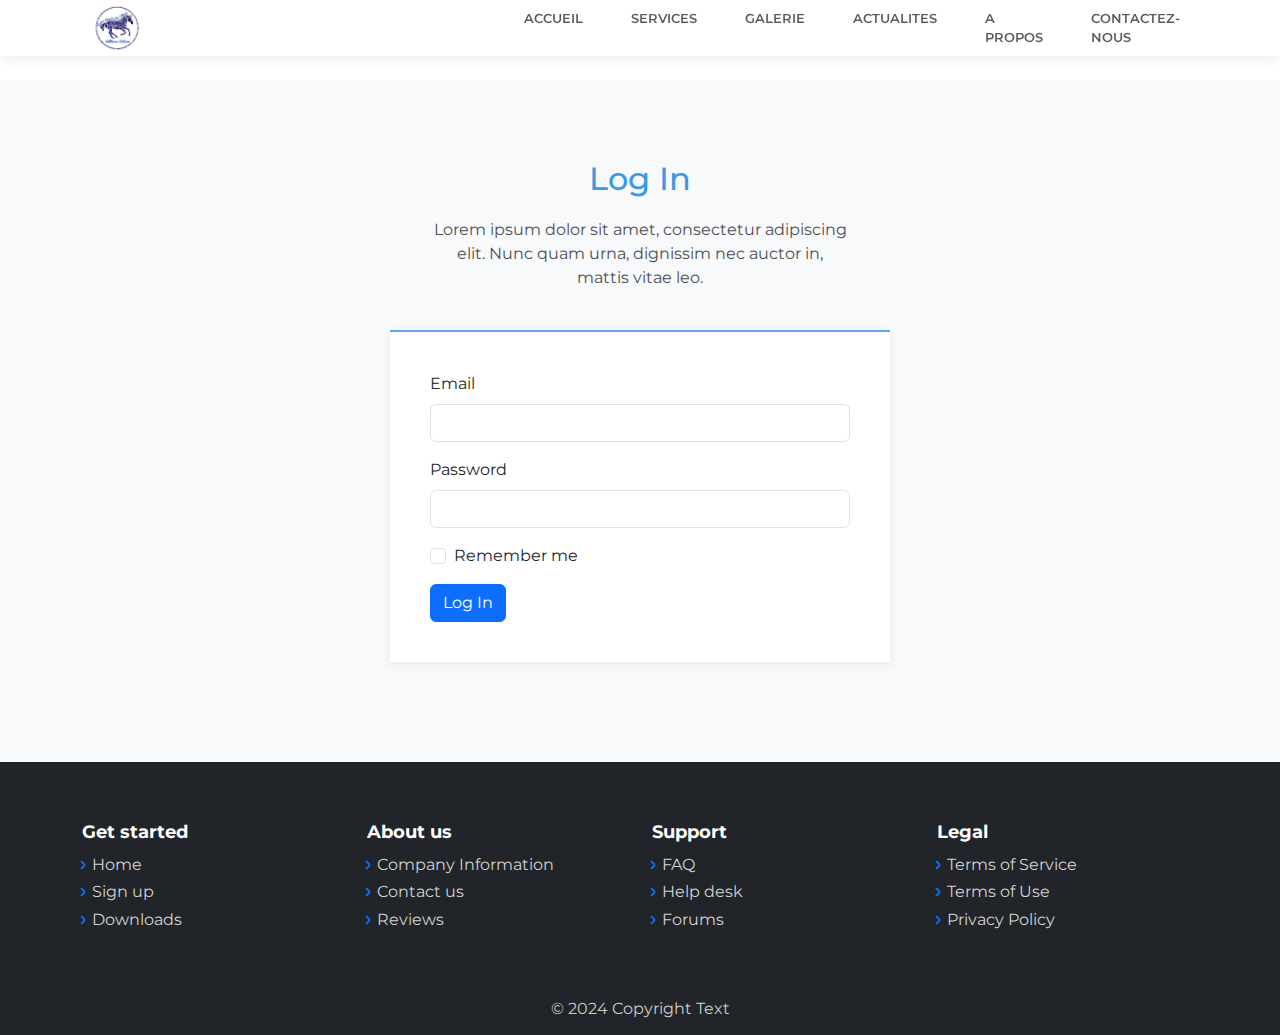
<file: login.html>
<!DOCTYPE html>
<html data-bs-theme="light" lang="en">

<head>
    <meta charset="utf-8">
    <meta name="viewport" content="width=device-width, initial-scale=1.0, shrink-to-fit=no">
    <title>Login - Centre Equestre des Tilleuls</title>
    <link rel="stylesheet" href="assets/bootstrap/css/bootstrap.min.css">
    <link rel="stylesheet" href="https://fonts.googleapis.com/css?family=Montserrat:400,400i,700,700i,600,600i&amp;display=swap">
    <link rel="stylesheet" href="https://fonts.googleapis.com/css?family=Charm&amp;display=swap">
    <link rel="stylesheet" href="https://fonts.googleapis.com/css?family=David+Libre&amp;display=swap">
    <link rel="stylesheet" href="https://fonts.googleapis.com/css?family=Lora&amp;display=swap">
    <link rel="stylesheet" href="https://fonts.googleapis.com/css?family=Noto+Sans:300,400,500,600,700&amp;display=swap">
    <link rel="stylesheet" href="https://fonts.googleapis.com/css?family=Noto+Sans+Inscriptional+Pahlavi&amp;display=swap">
    <link rel="stylesheet" href="https://fonts.googleapis.com/css?family=Open+Sans&amp;display=swap">
    <link rel="stylesheet" href="assets/css/bs-theme-overrides.css">
    <link rel="stylesheet" href="assets/css/4-Column-Team-Block---Circles.css">
    <link rel="stylesheet" href="assets/css/baguetteBox.min.css">
    <link rel="stylesheet" href="assets/css/Clean-Button-Scale-Hover-Effect.css">
    <link rel="stylesheet" href="assets/css/Contact-FormModal-Contact-Form-with-Google-Map.css">
    <link rel="stylesheet" href="assets/css/dh-card-image-left-dark.css">
    <link rel="stylesheet" href="assets/css/Gamanet_Sidebar_bs5_v2.css">
    <link rel="stylesheet" href="assets/css/Off-Canvas-Sidebar-Drawer-Navbar.css">
    <link rel="stylesheet" href="assets/css/responsive_image_grid_12073_SaraSantos.css">
    <link rel="stylesheet" href="assets/css/Responsive-Image-with-Transparent-Text.css">
    <link rel="stylesheet" href="assets/css/Team-icons.css">
    <link rel="stylesheet" href="assets/css/Team-images.css">
    <link rel="stylesheet" href="assets/css/Team-with-rotating-cards.css">
    <link rel="stylesheet" href="assets/css/vanilla-zoom.min.css">
</head>

<body>
    <nav class="navbar navbar-expand-lg fixed-top bg-body clean-navbar" style="margin-bottom: 0px;padding-bottom: 0px;margin-top: -18px;">
        <div class="container"><img src="assets/img/logo.jpg" width="75" height="51" style="padding-left: 0px;"><a class="navbar-brand logo" href="#" style="font-size: 18px;"></a>
            <div class="collapse navbar-collapse" id="navcol-1" style="margin-left: 346px;">
                <ul class="navbar-nav ms-auto">
                    <li class="nav-item"><a class="nav-link" href="index.html">ACCUEIL</a></li>
                    <li class="nav-item"><a class="nav-link" href="service-page.html">Services</a></li>
                    <li class="nav-item"><a class="nav-link" href="gallery.html">GalerIE</a></li>
                    <li class="nav-item"><a class="nav-link" href="blog-post-list.html">ACTUALITES</a></li>
                    <li class="nav-item"><a class="nav-link" href="about-us.html">A PROPOS</a></li>
                    <li class="nav-item"><a class="nav-link" href="contact-us.html">CONTACTEZ-NOUS</a></li>
                </ul>
            </div><button data-bs-target="#navcol-1" data-bs-toggle="collapse" class="navbar-toggler"><span class="visually-hidden">Toggle navigation</span><span class="navbar-toggler-icon"></span></button>
        </div>
    </nav>
    <main class="page">
        <section class="clean-block clean-form dark">
            <div class="container">
                <div class="block-heading">
                    <h2 class="text-info">Log In</h2>
                    <p>Lorem ipsum dolor sit amet, consectetur adipiscing elit. Nunc quam urna, dignissim nec auctor in, mattis vitae leo.</p>
                </div>
                <form>
                    <div class="mb-3"><label class="form-label" for="email">Email</label><input class="form-control item" type="email" id="email" data-bs-theme="light"></div>
                    <div class="mb-3"><label class="form-label" for="password">Password</label><input class="form-control" type="password" id="password" data-bs-theme="light"></div>
                    <div class="mb-3">
                        <div class="form-check"><input class="form-check-input" type="checkbox" id="checkbox" data-bs-theme="light"><label class="form-check-label" for="checkbox">Remember me</label></div>
                    </div><button class="btn btn-primary" type="submit">Log In</button>
                </form>
            </div>
        </section>
    </main>
    <footer class="page-footer dark">
        <div class="container">
            <div class="row">
                <div class="col-sm-3">
                    <h5>Get started</h5>
                    <ul>
                        <li><a href="#">Home</a></li>
                        <li><a href="#">Sign up</a></li>
                        <li><a href="#">Downloads</a></li>
                    </ul>
                </div>
                <div class="col-sm-3">
                    <h5>About us</h5>
                    <ul>
                        <li><a href="#">Company Information</a></li>
                        <li><a href="#">Contact us</a></li>
                        <li><a href="#">Reviews</a></li>
                    </ul>
                </div>
                <div class="col-sm-3">
                    <h5>Support</h5>
                    <ul>
                        <li><a href="#">FAQ</a></li>
                        <li><a href="#">Help desk</a></li>
                        <li><a href="#">Forums</a></li>
                    </ul>
                </div>
                <div class="col-sm-3">
                    <h5>Legal</h5>
                    <ul>
                        <li><a href="#">Terms of Service</a></li>
                        <li><a href="#">Terms of Use</a></li>
                        <li><a href="#">Privacy Policy</a></li>
                    </ul>
                </div>
            </div>
        </div>
        <div class="footer-copyright">
            <p>© 2024 Copyright Text</p>
        </div>
    </footer>
    <script src="assets/bootstrap/js/bootstrap.min.js"></script>
    <script src="assets/js/bs-init.js"></script>
    <script src="assets/js/baguetteBox.min.js"></script>
    <script src="assets/js/Off-Canvas-Sidebar-Drawer-Navbar-swipe.js"></script>
    <script src="assets/js/vanilla-zoom.js"></script>
    <script src="assets/js/Off-Canvas-Sidebar-Drawer-Navbar-off-canvas-sidebar.js"></script>
    <script src="assets/js/theme.js"></script>
    <script src="assets/js/Contact-FormModal-Contact-Form-with-Google-Map-modal_contact.js"></script>
</body>

</html>
</file>
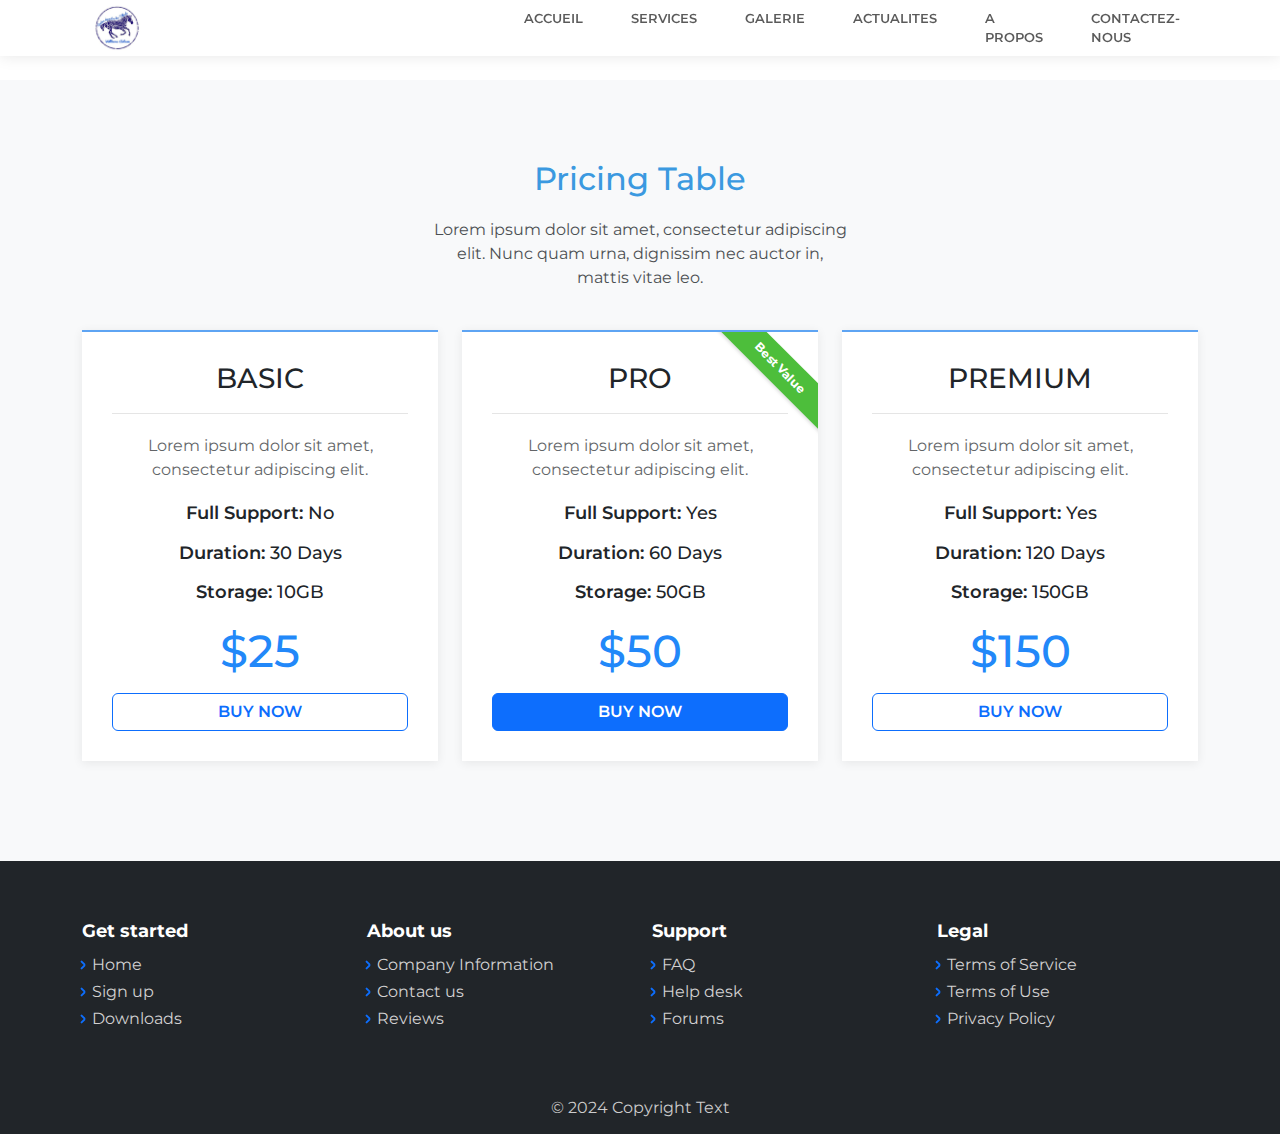
<file: pricing.html>
<!DOCTYPE html>
<html data-bs-theme="light" lang="en">

<head>
    <meta charset="utf-8">
    <meta name="viewport" content="width=device-width, initial-scale=1.0, shrink-to-fit=no">
    <title>Pricing - Centre Equestre des Tilleuls</title>
    <link rel="stylesheet" href="assets/bootstrap/css/bootstrap.min.css">
    <link rel="stylesheet" href="https://fonts.googleapis.com/css?family=Montserrat:400,400i,700,700i,600,600i&amp;display=swap">
    <link rel="stylesheet" href="https://fonts.googleapis.com/css?family=Charm&amp;display=swap">
    <link rel="stylesheet" href="https://fonts.googleapis.com/css?family=David+Libre&amp;display=swap">
    <link rel="stylesheet" href="https://fonts.googleapis.com/css?family=Lora&amp;display=swap">
    <link rel="stylesheet" href="https://fonts.googleapis.com/css?family=Noto+Sans:300,400,500,600,700&amp;display=swap">
    <link rel="stylesheet" href="https://fonts.googleapis.com/css?family=Noto+Sans+Inscriptional+Pahlavi&amp;display=swap">
    <link rel="stylesheet" href="https://fonts.googleapis.com/css?family=Open+Sans&amp;display=swap">
    <link rel="stylesheet" href="assets/css/bs-theme-overrides.css">
    <link rel="stylesheet" href="assets/css/4-Column-Team-Block---Circles.css">
    <link rel="stylesheet" href="assets/css/baguetteBox.min.css">
    <link rel="stylesheet" href="assets/css/Clean-Button-Scale-Hover-Effect.css">
    <link rel="stylesheet" href="assets/css/Contact-FormModal-Contact-Form-with-Google-Map.css">
    <link rel="stylesheet" href="assets/css/dh-card-image-left-dark.css">
    <link rel="stylesheet" href="assets/css/Gamanet_Sidebar_bs5_v2.css">
    <link rel="stylesheet" href="assets/css/Off-Canvas-Sidebar-Drawer-Navbar.css">
    <link rel="stylesheet" href="assets/css/responsive_image_grid_12073_SaraSantos.css">
    <link rel="stylesheet" href="assets/css/Responsive-Image-with-Transparent-Text.css">
    <link rel="stylesheet" href="assets/css/Team-icons.css">
    <link rel="stylesheet" href="assets/css/Team-images.css">
    <link rel="stylesheet" href="assets/css/Team-with-rotating-cards.css">
    <link rel="stylesheet" href="assets/css/vanilla-zoom.min.css">
</head>

<body>
    <nav class="navbar navbar-expand-lg fixed-top bg-body clean-navbar" style="margin-bottom: 0px;padding-bottom: 0px;margin-top: -18px;">
        <div class="container"><img src="assets/img/logo.jpg" width="75" height="51" style="padding-left: 0px;"><a class="navbar-brand logo" href="#" style="font-size: 18px;"></a>
            <div class="collapse navbar-collapse" id="navcol-1" style="margin-left: 346px;">
                <ul class="navbar-nav ms-auto">
                    <li class="nav-item"><a class="nav-link" href="index.html">ACCUEIL</a></li>
                    <li class="nav-item"><a class="nav-link" href="service-page.html">Services</a></li>
                    <li class="nav-item"><a class="nav-link" href="gallery.html">GalerIE</a></li>
                    <li class="nav-item"><a class="nav-link" href="blog-post-list.html">ACTUALITES</a></li>
                    <li class="nav-item"><a class="nav-link" href="about-us.html">A PROPOS</a></li>
                    <li class="nav-item"><a class="nav-link" href="contact-us.html">CONTACTEZ-NOUS</a></li>
                </ul>
            </div><button data-bs-target="#navcol-1" data-bs-toggle="collapse" class="navbar-toggler"><span class="visually-hidden">Toggle navigation</span><span class="navbar-toggler-icon"></span></button>
        </div>
    </nav>
    <main class="page">
        <section class="clean-block clean-pricing dark">
            <div class="container">
                <div class="block-heading">
                    <h2 class="text-info">Pricing Table</h2>
                    <p>Lorem ipsum dolor sit amet, consectetur adipiscing elit. Nunc quam urna, dignissim nec auctor in, mattis vitae leo.</p>
                </div>
                <div class="row justify-content-center">
                    <div class="col-md-5 col-lg-4">
                        <div class="clean-pricing-item">
                            <div class="heading">
                                <h3>BASIC</h3>
                            </div>
                            <p>Lorem ipsum dolor sit amet, consectetur adipiscing elit.</p>
                            <div class="features">
                                <h4><span class="feature">Full Support:&nbsp;</span><span>No</span></h4>
                                <h4><span class="feature">Duration:&nbsp;</span><span>30 Days</span></h4>
                                <h4><span class="feature">Storage:&nbsp;</span><span>10GB</span></h4>
                            </div>
                            <div class="price">
                                <h4>$25</h4>
                            </div><button class="btn btn-outline-primary d-block w-100" type="button">BUY NOW</button>
                        </div>
                    </div>
                    <div class="col-md-5 col-lg-4">
                        <div class="clean-pricing-item">
                            <div class="ribbon"><span>Best Value</span></div>
                            <div class="heading">
                                <h3>PRO</h3>
                            </div>
                            <p>Lorem ipsum dolor sit amet, consectetur adipiscing elit.</p>
                            <div class="features">
                                <h4><span class="feature">Full Support:&nbsp;</span><span>Yes</span></h4>
                                <h4><span class="feature">Duration:&nbsp;</span><span>60 Days</span></h4>
                                <h4><span class="feature">Storage:&nbsp;</span><span>50GB</span></h4>
                            </div>
                            <div class="price">
                                <h4>$50</h4>
                            </div><button class="btn btn-primary d-block w-100" type="button">BUY NOW</button>
                        </div>
                    </div>
                    <div class="col-md-5 col-lg-4">
                        <div class="clean-pricing-item">
                            <div class="heading">
                                <h3>PREMIUM</h3>
                            </div>
                            <p>Lorem ipsum dolor sit amet, consectetur adipiscing elit.</p>
                            <div class="features">
                                <h4><span class="feature">Full Support:&nbsp;</span><span>Yes</span></h4>
                                <h4><span class="feature">Duration:&nbsp;</span><span>120 Days</span></h4>
                                <h4><span class="feature">Storage:&nbsp;</span><span>150GB</span></h4>
                            </div>
                            <div class="price">
                                <h4>$150</h4>
                            </div><button class="btn btn-outline-primary d-block w-100" type="button">BUY NOW</button>
                        </div>
                    </div>
                </div>
            </div>
        </section>
    </main>
    <footer class="page-footer dark">
        <div class="container">
            <div class="row">
                <div class="col-sm-3">
                    <h5>Get started</h5>
                    <ul>
                        <li><a href="#">Home</a></li>
                        <li><a href="#">Sign up</a></li>
                        <li><a href="#">Downloads</a></li>
                    </ul>
                </div>
                <div class="col-sm-3">
                    <h5>About us</h5>
                    <ul>
                        <li><a href="#">Company Information</a></li>
                        <li><a href="#">Contact us</a></li>
                        <li><a href="#">Reviews</a></li>
                    </ul>
                </div>
                <div class="col-sm-3">
                    <h5>Support</h5>
                    <ul>
                        <li><a href="#">FAQ</a></li>
                        <li><a href="#">Help desk</a></li>
                        <li><a href="#">Forums</a></li>
                    </ul>
                </div>
                <div class="col-sm-3">
                    <h5>Legal</h5>
                    <ul>
                        <li><a href="#">Terms of Service</a></li>
                        <li><a href="#">Terms of Use</a></li>
                        <li><a href="#">Privacy Policy</a></li>
                    </ul>
                </div>
            </div>
        </div>
        <div class="footer-copyright">
            <p>© 2024 Copyright Text</p>
        </div>
    </footer>
    <script src="assets/bootstrap/js/bootstrap.min.js"></script>
    <script src="assets/js/bs-init.js"></script>
    <script src="assets/js/baguetteBox.min.js"></script>
    <script src="assets/js/Off-Canvas-Sidebar-Drawer-Navbar-swipe.js"></script>
    <script src="assets/js/vanilla-zoom.js"></script>
    <script src="assets/js/Off-Canvas-Sidebar-Drawer-Navbar-off-canvas-sidebar.js"></script>
    <script src="assets/js/theme.js"></script>
    <script src="assets/js/Contact-FormModal-Contact-Form-with-Google-Map-modal_contact.js"></script>
</body>

</html>
</file>
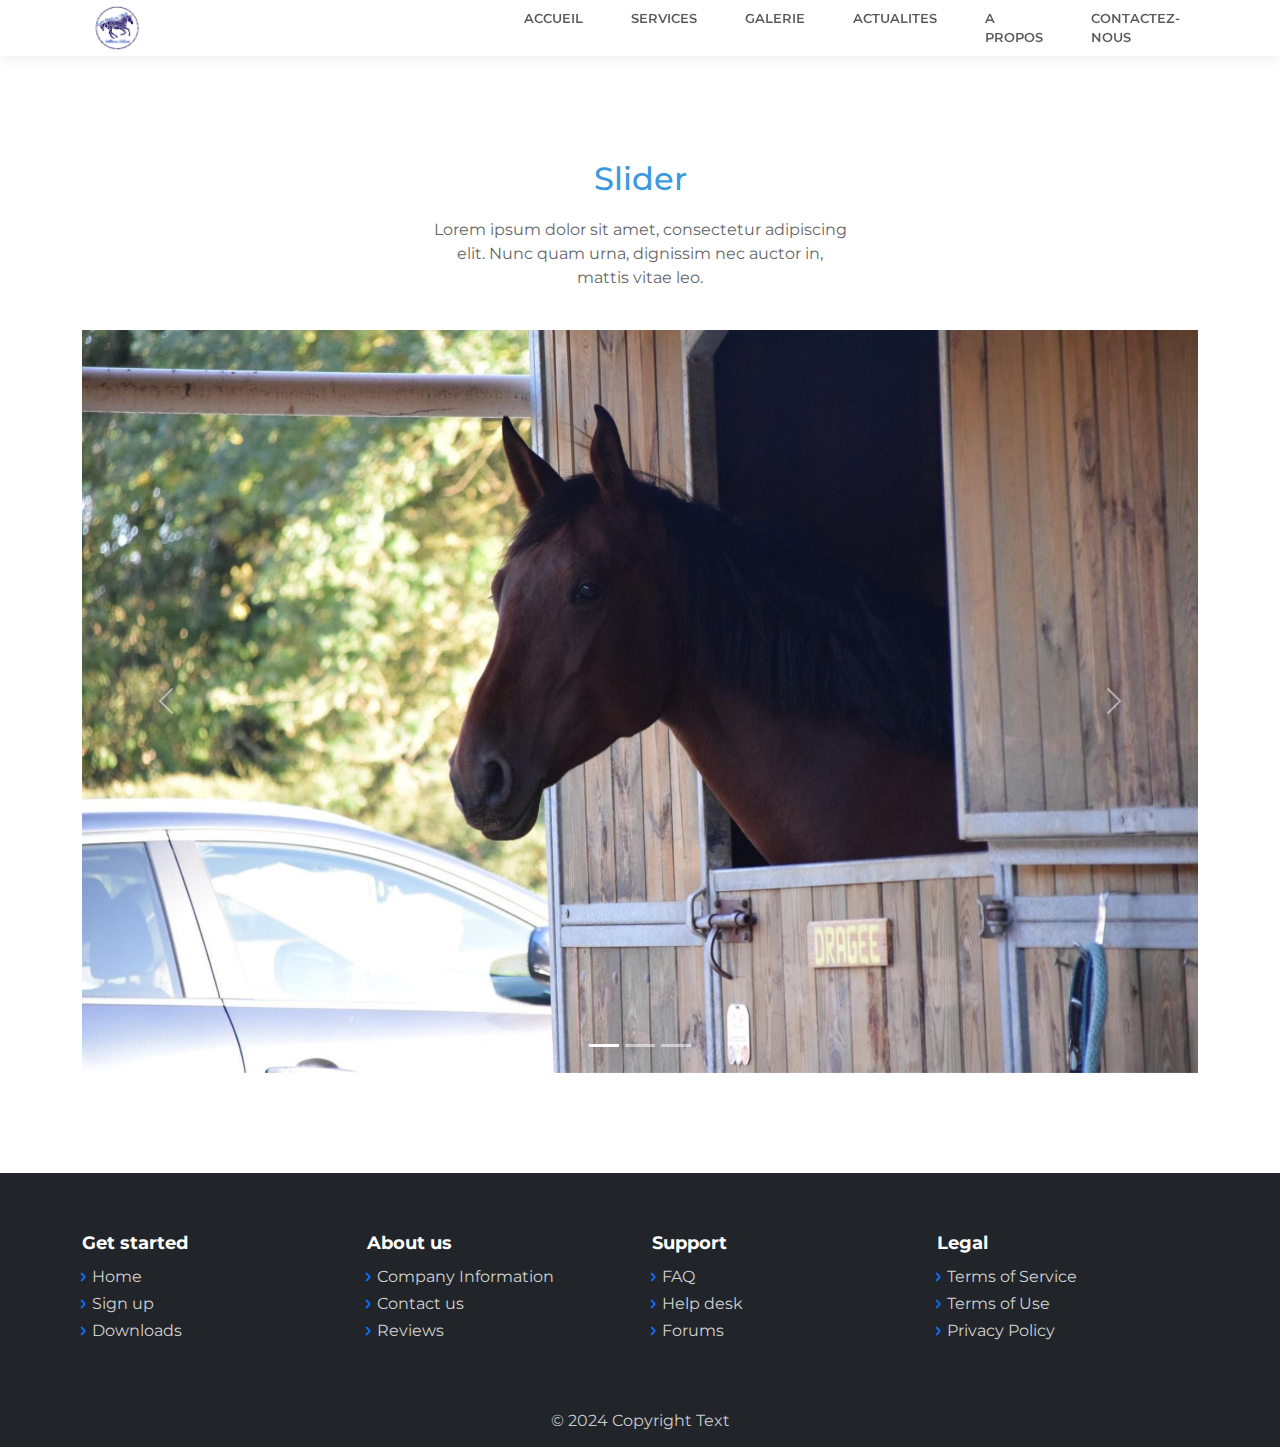
<file: slider.html>
<!DOCTYPE html>
<html data-bs-theme="light" lang="en">

<head>
    <meta charset="utf-8">
    <meta name="viewport" content="width=device-width, initial-scale=1.0, shrink-to-fit=no">
    <title>Slider - Centre Equestre des Tilleuls</title>
    <link rel="stylesheet" href="assets/bootstrap/css/bootstrap.min.css">
    <link rel="stylesheet" href="https://fonts.googleapis.com/css?family=Montserrat:400,400i,700,700i,600,600i&amp;display=swap">
    <link rel="stylesheet" href="https://fonts.googleapis.com/css?family=Charm&amp;display=swap">
    <link rel="stylesheet" href="https://fonts.googleapis.com/css?family=David+Libre&amp;display=swap">
    <link rel="stylesheet" href="https://fonts.googleapis.com/css?family=Lora&amp;display=swap">
    <link rel="stylesheet" href="https://fonts.googleapis.com/css?family=Noto+Sans:300,400,500,600,700&amp;display=swap">
    <link rel="stylesheet" href="https://fonts.googleapis.com/css?family=Noto+Sans+Inscriptional+Pahlavi&amp;display=swap">
    <link rel="stylesheet" href="https://fonts.googleapis.com/css?family=Open+Sans&amp;display=swap">
    <link rel="stylesheet" href="assets/css/bs-theme-overrides.css">
    <link rel="stylesheet" href="assets/css/4-Column-Team-Block---Circles.css">
    <link rel="stylesheet" href="assets/css/baguetteBox.min.css">
    <link rel="stylesheet" href="assets/css/Clean-Button-Scale-Hover-Effect.css">
    <link rel="stylesheet" href="assets/css/Contact-FormModal-Contact-Form-with-Google-Map.css">
    <link rel="stylesheet" href="assets/css/dh-card-image-left-dark.css">
    <link rel="stylesheet" href="assets/css/Gamanet_Sidebar_bs5_v2.css">
    <link rel="stylesheet" href="assets/css/Off-Canvas-Sidebar-Drawer-Navbar.css">
    <link rel="stylesheet" href="assets/css/responsive_image_grid_12073_SaraSantos.css">
    <link rel="stylesheet" href="assets/css/Responsive-Image-with-Transparent-Text.css">
    <link rel="stylesheet" href="assets/css/Team-icons.css">
    <link rel="stylesheet" href="assets/css/Team-images.css">
    <link rel="stylesheet" href="assets/css/Team-with-rotating-cards.css">
    <link rel="stylesheet" href="assets/css/vanilla-zoom.min.css">
</head>

<body>
    <nav class="navbar navbar-expand-lg fixed-top bg-body clean-navbar" style="margin-bottom: 0px;padding-bottom: 0px;margin-top: -18px;">
        <div class="container"><img src="assets/img/logo.jpg" width="75" height="51" style="padding-left: 0px;"><a class="navbar-brand logo" href="#" style="font-size: 18px;"></a>
            <div class="collapse navbar-collapse" id="navcol-1" style="margin-left: 346px;">
                <ul class="navbar-nav ms-auto">
                    <li class="nav-item"><a class="nav-link" href="index.html">ACCUEIL</a></li>
                    <li class="nav-item"><a class="nav-link" href="service-page.html">Services</a></li>
                    <li class="nav-item"><a class="nav-link" href="gallery.html">GalerIE</a></li>
                    <li class="nav-item"><a class="nav-link" href="blog-post-list.html">ACTUALITES</a></li>
                    <li class="nav-item"><a class="nav-link" href="about-us.html">A PROPOS</a></li>
                    <li class="nav-item"><a class="nav-link" href="contact-us.html">CONTACTEZ-NOUS</a></li>
                </ul>
            </div><button data-bs-target="#navcol-1" data-bs-toggle="collapse" class="navbar-toggler"><span class="visually-hidden">Toggle navigation</span><span class="navbar-toggler-icon"></span></button>
        </div>
    </nav>
    <main class="page">
        <section class="clean-block slider">
            <div class="container">
                <div class="block-heading">
                    <h2 class="text-info">Slider</h2>
                    <p>Lorem ipsum dolor sit amet, consectetur adipiscing elit. Nunc quam urna, dignissim nec auctor in, mattis vitae leo.</p>
                </div>
                <div class="carousel slide" data-bs-ride="carousel" id="carousel-1">
                    <div class="carousel-inner">
                        <div class="carousel-item active"><img class="w-100 d-block" src="assets/img/scenery/image1.jpg" alt="Slide Image"></div>
                        <div class="carousel-item"><img class="w-100 d-block" src="assets/img/scenery/image4.jpg" alt="Slide Image"></div>
                        <div class="carousel-item"><img class="w-100 d-block" src="assets/img/scenery/image6.jpg" alt="Slide Image"></div>
                    </div>
                    <div><a class="carousel-control-prev" href="#carousel-1" role="button" data-bs-slide="prev"><span class="carousel-control-prev-icon"></span><span class="visually-hidden">Previous</span></a><a class="carousel-control-next" href="#carousel-1" role="button" data-bs-slide="next"><span class="carousel-control-next-icon"></span><span class="visually-hidden">Next</span></a></div>
                    <div class="carousel-indicators"><button type="button" data-bs-target="#carousel-1" data-bs-slide-to="0" class="active"></button> <button type="button" data-bs-target="#carousel-1" data-bs-slide-to="1"></button> <button type="button" data-bs-target="#carousel-1" data-bs-slide-to="2"></button></div>
                </div>
            </div>
        </section>
    </main>
    <footer class="page-footer dark">
        <div class="container">
            <div class="row">
                <div class="col-sm-3">
                    <h5>Get started</h5>
                    <ul>
                        <li><a href="#">Home</a></li>
                        <li><a href="#">Sign up</a></li>
                        <li><a href="#">Downloads</a></li>
                    </ul>
                </div>
                <div class="col-sm-3">
                    <h5>About us</h5>
                    <ul>
                        <li><a href="#">Company Information</a></li>
                        <li><a href="#">Contact us</a></li>
                        <li><a href="#">Reviews</a></li>
                    </ul>
                </div>
                <div class="col-sm-3">
                    <h5>Support</h5>
                    <ul>
                        <li><a href="#">FAQ</a></li>
                        <li><a href="#">Help desk</a></li>
                        <li><a href="#">Forums</a></li>
                    </ul>
                </div>
                <div class="col-sm-3">
                    <h5>Legal</h5>
                    <ul>
                        <li><a href="#">Terms of Service</a></li>
                        <li><a href="#">Terms of Use</a></li>
                        <li><a href="#">Privacy Policy</a></li>
                    </ul>
                </div>
            </div>
        </div>
        <div class="footer-copyright">
            <p>© 2024 Copyright Text</p>
        </div>
    </footer>
    <script src="assets/bootstrap/js/bootstrap.min.js"></script>
    <script src="assets/js/bs-init.js"></script>
    <script src="assets/js/baguetteBox.min.js"></script>
    <script src="assets/js/Off-Canvas-Sidebar-Drawer-Navbar-swipe.js"></script>
    <script src="assets/js/vanilla-zoom.js"></script>
    <script src="assets/js/Off-Canvas-Sidebar-Drawer-Navbar-off-canvas-sidebar.js"></script>
    <script src="assets/js/theme.js"></script>
    <script src="assets/js/Contact-FormModal-Contact-Form-with-Google-Map-modal_contact.js"></script>
</body>

</html>
</file>
<file: assets/css/bs-theme-overrides.css>
:root, [data-bs-theme=light] {
  --bs-body-bg: #ffffff;
  --bs-body-bg-rgb: 255,255,255;
}
</file>
<file: assets/css/4-Column-Team-Block---Circles.css>
.team4 {
  font-family: "Montserrat", sans-serif;
  color: #8d97ad;
  font-weight: 300;
}

.team4 h1, .team4 h2, .team4 h3, .team4 h4, .team4 h5, .team4 h6 {
  color: #3e4555;
}

.team4 .font-weight-medium {
  font-weight: 500;
}

.team4 h5 {
  line-height: 22px;
  font-size: 18px;
}

.team4 .subtitle {
  color: #8d97ad;
  line-height: 24px;
  font-size: 13px;
}

.team4 ul li a {
  color: #8d97ad;
  padding-right: 15px;
  -webkit-transition: 0.1s ease-in;
  -o-transition: 0.1s ease-in;
  transition: 0.1s ease-in;
}

.team4 ul li a:hover {
  -webkit-transform: translate3d(0px, -5px, 0px);
  transform: translate3d(0px, -5px, 0px);
  color: #316ce8;
}

.py-5.team4 {
}

img {
}
</file>
<file: assets/css/Clean-Button-Scale-Hover-Effect.css>
.btn:hover {
  transform: scale(1.3);
  transition: .2s ease-in-out 0s;
}

.btn-primary:hover {
  color: #ededed;
  background-color: #001a40;
  border-color: #001a40;
}
</file>
<file: assets/css/Contact-FormModal-Contact-Form-with-Google-Map.css>
.static-map {
  margin-bottom: 20px;
}

@media (max-width: 768px) and (min-width: 767px) {
  #contactForm .static-map img {
    width: 100%;
  }
}
</file>
<file: assets/css/dh-card-image-left-dark.css>
.photo-card {
  background-color: #2d3638;
  border-radius: 10px;
  box-shadow: 0 10px 20px rgba(0, 0, 0, 0.19), 0 6px 6px rgba(0, 0, 0, 0.23);
  display: flex;
  flex-direction: column;
  width: 100%;
  max-width: 700px;
  margin-left: auto;
  margin-right: auto;
}

@media screen and (min-width: 700px) {
  .photo-card {
    flex-direction: row;
  }
}

.photo-background {
  background-position: center;
  background-size: cover;
  border-top-left-radius: 10px;
  border-top-right-radius: 10px;
  min-height: 250px;
}

@media screen and (min-width: 700px) {
  .photo-background {
    border-top-left-radius: 10px;
    border-top-right-radius: 0;
    border-bottom-left-radius: 10px;
    min-height: none;
    width: 50%;
  }
}

.photo-details {
  padding: 2.1875em 5%;
}

@media screen and (min-width: 700px) {
  .photo-details {
    width: 50%;
  }
}

.photo-details h1, .photo-details h4 {
  color: #fff;
  font-weight: 500;
  margin: 0;
}

.photo-details h1 {
  font-size: 125%;
  line-height: 1;
  margin-bottom: 0.35em;
}

.photo-tags ul {
  list-style-type: none;
  margin: 0;
  padding: 0;
  display: flex;
  flex-wrap: wrap;
  font-size: 87.5%;
  margin-top: 0.35em;
  text-transform: lowercase;
}

.photo-tags li {
  margin: 0 0.35em 0.35em 0;
}

.photo-tags a {
  background-color: #191e20;
  border-radius: 50px;
  color: #fff;
  display: block;
  padding: 0.3125em 1.25em;
  text-decoration: none;
  transition: color 0.3s ease;
}

.photo-tags a:hover, .photo-tags a:focus {
  color: #e37544;
}

.photo-details p {
  color: white;
}
</file>
<file: assets/css/Gamanet_Sidebar_bs5_v2.css>
ul {
  list-style-type: none;
  margin-bottom: 0;
  padding-left: 0;
}

a:hover {
  text-decoration: none;
}

.list-sidebar {
  display: flex;
  flex-direction: column;
  gap: 0.5rem;
  padding-top: 0.5rem;
}

.list-sidebar li a {
  display: inline-block;
  width: 100%;
  vertical-align: middle;
  padding: 0.5rem 2rem;
  color: #817f7e;
  font-weight: 500;
  position: relative;
  font-size: 0.875rem;
  font-family: "Noto Sans";
  text-decoration: none;
}

.sidebar {
  width: 16rem;
  min-height: 92%;
  overflow: auto;
  border-right: 0.0625rem solid #eae9e9;
  padding: 2rem 0px;
  position: fixed;
  top: 4rem;
  left: 0;
  background: #ffffff;
}

.list-sidebar li {
  list-style-type: none;
}

.list-sidebar li a.active, .list-sidebar li a:hover {
  color: #f48220;
}

.list-sidebar li a.active:before, .list-sidebar li a:hover:before {
  background: #f48220;
}

.list-sidebar li a:hover:before {
  display: none;
}

.list-sidebar-icon {
  margin-right: 0.5rem;
}

.list-sidebar-link .list-sidebar-icon {
  filter: invert(50%) sepia(5%) saturate(124%) hue-rotate(335deg) brightness(98%) contrast(85%);
}

.list-sidebar-link:hover .list-sidebar-icon, .list-sidebar-link.active .list-sidebar-icon {
  filter: invert(53%) sepia(72%) saturate(537%) hue-rotate(344deg) brightness(95%) contrast(103%);
}

.list-sidebar-link.active:hover::before {
  display: block;
}

.list-sidebar-link.active:before {
  position: absolute;
  display: block;
  content: "";
  height: 100%;
  width: 0.25rem;
  background: #0000;
  left: 0;
  top: 0;
  border-radius: 0px 0.625rem 0.625rem 0px;
}

@media (max-width: 768px) {
  .list-sidebar li a {
    font-size: 0;
    padding: 0.625rem;
    text-align: center;
  }
}

@media (max-width: 768px) {
  .sidebar {
    width: 3.125rem;
    z-index: 9;
  }
}

@media (max-width: 768px) {
  .list-sidebar {
    margin-bottom: 0;
  }
}

.sidebar-header {
  margin: 0.5rem 1rem 0 2rem;
  border-bottom: 0.0625rem solid #eae9e9;
  padding-bottom: 0.875rem;
}

.sidebar-back-link {
  font-size: 0.875rem;
  line-height: 1.5rem;
  font-weight: 500;
  color: #817f7e;
  text-decoration: none;
  display: block;
  padding-left: 2rem;
  position: relative;
}

.sidebar-back-link:hover {
  color: #464544;
}

.sidebar-back-link::before {
  position: absolute;
  content: "";
  background-image: url("icon_arrow-left.svg");
  background-size: cover;
  width: 1.5rem;
  height: 1.5rem;
  left: 0;
  top: 0;
  filter: invert(55%) sepia(32%) saturate(27%) hue-rotate(355deg) brightness(85%) contrast(80%);
}

.sidebar-back-link:hover::before {
  filter: invert(22%) sepia(1%) saturate(4527%) hue-rotate(12deg) brightness(85%) contrast(73%);
}

@media (max-width: 768px) {
  .sidebar-header {
    padding: 0;
    margin: 0 0 0 0.5rem;
  }
}

@media (max-width: 768px) {
  .sidebar-header {
    padding-bottom: 1rem;
  }
}

@media (max-width: 768px) {
  .sidebar-header > * {
    font-size: 0;
  }
}

@media (max-width: 768px) {
  .sidebar-header > span {
    display: none !important;
  }
}
</file>
<file: assets/css/Off-Canvas-Sidebar-Drawer-Navbar.css>
.navbar.fixed-top.off-canvas {
  bottom: 0;
  right: auto;
  transition: transform .3s ease-in-out, -webkit-transform .3s ease-in-out;
  -webkit-transform: translateX(-100%);
  transform: translateX(-100%);
  z-index: 999999999999;
}

.navbar.fixed-top.off-canvas .nav, .navbar.fixed-top.off-canvas .brand-line {
  width: 100%;
}

.nav.navbar-nav.drawer-menu {
  overflow-y: auto;
  flex: 1 1 auto;
  height: 0px;
  -ms-flex-wrap: nowrap;
  flex-wrap: nowrap;
}

.navbar.fixed-top.off-canvas > div[class*="container-"] {
  -ms-flex-wrap: wrap;
  flex-wrap: wrap;
  padding-right: 0;
  padding-left: 0;
  height: 100%;
  align-content: space-between;
}

.navbar.fixed-top.off-canvas .navbar-nav .nav-link {
  padding-right: 0;
  padding-left: 0;
}

.navbar.fixed-top.off-canvas[data-right-drawer="1"], .navbar.fixed-top.off-canvas.right-drawer {
  right: 0;
  left: auto;
  -webkit-transform: translateX(100%);
  transform: translateX(100%);
}

.navbar.fixed-top.off-canvas[data-open-drawer="1"], .navbar.fixed-top.off-canvas.open {
  -webkit-transform: translateX(0);
  transform: translateX(0);
}

.navbar.fixed-top.off-canvas.navbar-expand {
  -webkit-transform: translateX(0);
  transform: translateX(0);
}

.navbar.fixed-top.off-canvas.navbar-expand .drawer-knob, .navbar.fixed-top.off-canvas.navbar-expand button[data-dismiss="drawer"] {
  display: none;
}

@media (min-width: 576px) {
  .navbar.fixed-top.off-canvas.navbar-expand-sm {
    -webkit-transform: translateX(0);
    transform: translateX(0);
  }
}

@media (min-width: 576px) {
  .navbar.fixed-top.off-canvas.navbar-expand-sm .drawer-knob, .navbar.fixed-top.off-canvas.navbar-expand-sm button[data-dismiss="drawer"] {
    display: none;
  }
}

@media (min-width: 768px) {
  .navbar.fixed-top.off-canvas.navbar-expand-md {
    -webkit-transform: translateX(0);
    transform: translateX(0);
  }
}

@media (min-width: 768px) {
  .navbar.fixed-top.off-canvas.navbar-expand-md .drawer-knob, .navbar.fixed-top.off-canvas.navbar-expand-md button[data-dismiss="drawer"] {
    display: none;
  }
}

@media (min-width: 992px) {
  .navbar.fixed-top.off-canvas.navbar-expand-lg {
    -webkit-transform: translateX(0);
    transform: translateX(0);
  }
}

@media (min-width: 992px) {
  .navbar.fixed-top.off-canvas.navbar-expand-lg .drawer-knob, .navbar.fixed-top.off-canvas.navbar-expand-lg button[data-dismiss="drawer"] {
    display: none;
  }
}

@media (min-width: 1200px) {
  .navbar.fixed-top.off-canvas.navbar-expand-xl {
    -webkit-transform: translateX(0);
    transform: translateX(0);
  }
}

@media (min-width: 1200px) {
  .navbar.fixed-top.off-canvas.navbar-expand-xl .drawer-knob, .navbar.fixed-top.off-canvas.navbar-expand-xl button[data-dismiss="drawer"] {
    display: none;
  }
}

.navbar.fixed-top.off-canvas .drawer-knob {
  position: absolute;
  top: 10px;
  right: -36px;
}

.navbar.fixed-top.off-canvas[data-open-drawer="1"] .drawer-knob, .navbar.fixed-top.off-canvas.open .drawer-knob {
  display: none;
}

.navbar.fixed-top.off-canvas {
  width: 100%;
}

@media (min-width: 576px) {
  .navbar.fixed-top.off-canvas {
    width: 280px;
  }
}

@media (min-width: 768px) {
  .navbar.fixed-top.off-canvas {
    width: 220px;
  }
}

@media (min-width: 992px) {
  .navbar.fixed-top.off-canvas {
    width: 220px;
  }
}

@media (min-width: 1200px) {
  .navbar.fixed-top.off-canvas {
    width: 260px;
  }
}

.drawer-push.drawer-expand > .drawer-site, .drawer-push.open > .drawer-site {
  margin-left: 100%;
}

@media (min-width: 576px) {
  .drawer-push.drawer-expand > .drawer-site, .drawer-push.drawer-expand-sm > .drawer-site, .drawer-push.open > .drawer-site {
    margin-left: 280px;
  }
}

@media (min-width: 768px) {
  .drawer-push.drawer-expand > .drawer-site, .drawer-push.drawer-expand-sm > .drawer-site, .drawer-push.drawer-expand-md > .drawer-site, .drawer-push.open > .drawer-site {
    margin-left: 220px;
  }
}

@media (min-width: 992px) {
  .drawer-push.drawer-expand > .drawer-site, .drawer-push.drawer-expand-sm > .drawer-site, .drawer-push.drawer-expand-md > .drawer-site, .drawer-push.drawer-expand-lg > .drawer-site, .drawer-push.open > .drawer-site {
    margin-left: 220px;
  }
}

@media (min-width: 1200px) {
  .drawer-push.drawer-expand > .drawer-site, .drawer-push.drawer-expand-sm > .drawer-site, .drawer-push.drawer-expand-md > .drawer-site, .drawer-push.drawer-expand-lg > .drawer-site, .drawer-push.drawer-expand-xl > .drawer-site, .drawer-push.open > .drawer-site {
    margin-left: 260px;
  }
}

.drawer-slide {
  position: relative;
  overflow-x: hidden;
}

.drawer-slide > .drawer-site {
  transition: transform .3s ease-in-out, -webkit-transform .3s ease-in-out;
}

.drawer-slide.open > .drawer-site {
  -webkit-transform: translateX(100%);
  transform: translateX(100%);
}

@media (min-width: 576px) {
  .drawer-slide.open > .drawer-site {
    -webkit-transform: translateX(280px);
    transform: translateX(280px);
  }
}

@media (min-width: 768px) {
  .drawer-slide.open > .drawer-site {
    -webkit-transform: translateX(220px);
    transform: translateX(220px);
  }
}

@media (min-width: 992px) {
  .drawer-slide.open > .drawer-site {
    -webkit-transform: translateX(220px);
    transform: translateX(220px);
  }
}

@media (min-width: 1200px) {
  .drawer-slide.open > .drawer-site {
    -webkit-transform: translateX(260px);
    transform: translateX(260px);
  }
}

body > div.drawer-fade {
  position: absolute;
  top: 0;
  left: 0;
  bottom: 0;
  width: 0;
  transition: opacity .3s linear;
  background-color: #000000;
  opacity: 0;
  z-index: 99999999999;
}

body.drawer-open > div.drawer-fade {
  width: 100%;
  opacity: .6;
}
</file>
<file: assets/css/responsive_image_grid_12073_SaraSantos.css>
@media (max-width: 767px) {
  .rig-h2 {
    font-size: 35px;
  }
}

@media (min-width: 768px) {
  .rig-h2 {
    font-size: 60px;
  }
}

.rig-header {
  text-align: center;
  padding: 30px 30px;
}

@media (min-width: 768px) {
  .rig-p {
    font-size: 22px;
  }
}

@media (max-width: 767px) {
  .rig-p {
    font-size: 16px;
  }
}

.rig-header div {
  margin: 0;
  padding: 0;
}

@media (max-width: 576px) {
  .rig-column {
    -ms-flex: 100%;
    flex: 100%;
    max-width: 100%;
  }
}

div {
}

@media (max-width: 768px) {
  .rig-column {
    -ms-flex: 50%;
    flex: 50%;
    max-width: 50%;
  }
}

@media (max-width: 768px) {
  .rig-header {
    padding-right: 0;
    padding-left: 0;
  }
}

.rig-column img {
  margin-top: 8px;
  vertical-align: middle;
  width: 100%;
}

.rig-column {
  -ms-flex: 25%;
  flex: 25%;
  max-width: 25%;
  padding: 0 4px;
}

.rig-row {
  display: flex;
  -ms-flex-wrap: wrap;
  flex-wrap: wrap;
  padding: 0 4px;
}
</file>
<file: assets/css/Responsive-Image-with-Transparent-Text.css>
.ritt-container {
  position: relative;
  max-width: 800px;
  margin: 0 auto;
}

.ritt-container img {
  vertical-align: middle;
}

.ritt-container .ritt-content {
  position: absolute;
  bottom: 0;
  background: rgb(0, 0, 0);
  background: rgba(0, 0, 0, 0.5);
  color: #f1f1f1;
  width: 100%;
  padding: 20px;
}
</file>
<file: assets/css/Team-icons.css>
.bs-icon {
  --bs-icon-size: .75rem;
  display: flex;
  flex-shrink: 0;
  justify-content: center;
  align-items: center;
  font-size: var(--bs-icon-size);
  width: calc(var(--bs-icon-size) * 2);
  height: calc(var(--bs-icon-size) * 2);
  color: var(--bs-primary);
}

.bs-icon-xs {
  --bs-icon-size: 1rem;
  width: calc(var(--bs-icon-size) * 1.5);
  height: calc(var(--bs-icon-size) * 1.5);
}

.bs-icon-sm {
  --bs-icon-size: 1rem;
}

.bs-icon-md {
  --bs-icon-size: 1.5rem;
}

.bs-icon-lg {
  --bs-icon-size: 2rem;
}

.bs-icon-xl {
  --bs-icon-size: 2.5rem;
}

.bs-icon.bs-icon-primary {
  color: var(--bs-white);
  background: var(--bs-primary);
}

.bs-icon.bs-icon-primary-light {
  color: var(--bs-primary);
  background: rgba(var(--bs-primary-rgb), .2);
}

.bs-icon.bs-icon-semi-white {
  color: var(--bs-primary);
  background: rgba(255, 255, 255, .5);
}

.bs-icon.bs-icon-rounded {
  border-radius: .5rem;
}

.bs-icon.bs-icon-circle {
  border-radius: 50%;
}
</file>
<file: assets/css/Team-images.css>
.fit-cover {
  object-fit: cover;
}
</file>
<file: assets/css/Team-with-rotating-cards.css>
.card-section-imagia {
  padding: 60px 0 30px;
  background: #f1f1f1;
}

.card-section-imagia > h1 {
  font-size: 48px;
  text-align: center;
  margin: 0 0 10px;
}

.card-section-imagia > h2 {
  font-size: 24px;
  text-align: center;
  margin: 0 0 60px;
  color: #aaaaaa;
  text-transform: uppercase;
}

.card-container-imagia {
  -webkit-perspective: 1500px;
  -moz-perspective: 1500px;
  -o-perspective: 1500px;
  perspective: 1500px;
  margin-bottom: 30px;
}

.card-container-imagia:hover .card-imagia {
  -webkit-transform: rotateY( 180deg );
  -moz-transform: rotateY( 180deg );
  -o-transform: rotateY( 180deg );
  transform: rotateY( 180deg );
}

.card-imagia {
  -webkit-transition: -webkit-transform .5s;
  -moz-transition: -moz-transform .5s;
  -o-transition: -o-transform .5s;
  transition: transform .5s;
  -webkit-transform-style: preserve-3d;
  -moz-transform-style: preserve-3d;
  -o-transform-style: preserve-3d;
  transform-style: preserve-3d;
  position: relative;
}

.front-imagia, .back-imagia {
  -webkit-backface-visibility: hidden;
  -moz-backface-visibility: hidden;
  -o-backface-visibility: hidden;
  backface-visibility: hidden;
  position: absolute;
  top: 0;
  left: 0;
  background-color: #FFF;
  box-shadow: 0 0 15px 0 rgba(0, 0, 0, 0.1);
  padding-bottom: 46px;
}

.front-imagia {
  z-index: 2;
}

.back-imagia {
  -webkit-transform: rotateY( 180deg );
  -moz-transform: rotateY( 180deg );
  -o-transform: rotateY( 180deg );
  transform: rotateY( 180deg );
  z-index: 3;
}

.card-container-imagia, .front-imagia, .back-imagia {
  width: 100%;
  height: 420px;
  border-radius: 4px;
}

.card-imagia .cover-imagia {
  height: 120px;
  overflow: hidden;
  border-radius: 4px 4px 0 0;
}

.card-imagia .cover-imagia img {
  width: 100%;
  height: auto;
}

.card-imagia .cover-imagia.cover-gradient {
  background: #ffffff;
  background-image: radial-gradient(circle at 50% 100% , #ADCACE 0%, #89BECE 33%, #34A1C8 66%, #036EAD 100%);
}

.card-imagia .user-imagia {
  border-radius: 50%;
  display: block;
  height: 130px;
  margin: -65px auto 0;
  overflow: hidden;
  width: 120px;
}

.card-imagia .user-imagia img {
  background: #FFFFFF;
  border: 5px solid #FFFFFF;
  width: 100%;
}

.card-imagia .content-imagia {
  background-color: rgba(0, 0, 0, 0);
  box-shadow: none;
  padding: 10px 20px 20px;
}

.content-back-imagia {
  display: flex;
  align-items: center;
  height: 100%;
}

.card-imagia .name-imagia {
  font-size: 22px;
  line-height: 26px;
  margin: 0;
  text-align: center;
  text-transform: capitalize;
}

.card-imagia .subtitle-imagia {
  color: #aaaaaa;
  text-align: center;
  margin-bottom: 15px;
}

.card-imagia .footer-imagia {
  width: 100%;
  color: #aaaaaa;
  padding: 10px 0;
  text-align: center;
  position: absolute;
  bottom: 0;
  border-top: 1px solid #eeeeee;
}

.card-imagia .footer-imagia .social-imagia a {
  margin: 0 7px;
  font-size: 18px;
}

@media screen and (-ms-high-contrast: active), (-ms-high-contrast: none) {
  .front-imagia, .back-imagia {
    -ms-backface-visibility: visible;
    backface-visibility: visible;
  }
}

@media screen and (-ms-high-contrast: active), (-ms-high-contrast: none) {
  .back-imagia {
    visibility: hidden;
    -ms-transition: all 0.2s cubic-bezier(.92,.01,.83,.67);
  }
}

@media screen and (-ms-high-contrast: active), (-ms-high-contrast: none) {
  .front-imagia {
    z-index: 4;
  }
}

@media screen and (-ms-high-contrast: active), (-ms-high-contrast: none) {
  .card-container-imagia:hover .back-imagia {
    z-index: 5;
    visibility: visible;
  }
}
</file>
<file: assets/css/baguetteBox.min.css>
/* !
 * baguetteBox.js
 * @author  feimosi
 * @version 1.11.1
 * @url https://github.com/feimosi/baguetteBox.js */

#baguetteBox-overlay {
  display: none;
  opacity: 0;
  position: fixed;
  overflow: hidden;
  top: 0;
  left: 0;
  width: 100%;
  height: 100%;
  z-index: 1000000;
  background-color: #222;
  background-color: rgba(0,0,0,.8);
  -webkit-transition: opacity .5s ease;
  transition: opacity .5s ease;
}

#baguetteBox-overlay.visible {
  opacity: 1;
}

#baguetteBox-overlay .full-image {
  display: inline-block;
  position: relative;
  width: 100%;
  height: 100%;
  text-align: center;
}

#baguetteBox-overlay .full-image figure {
  display: inline;
  margin: 0;
  height: 100%;
}

#baguetteBox-overlay .full-image img {
  display: inline-block;
  width: auto;
  height: auto;
  max-height: 100%;
  max-width: 100%;
  vertical-align: middle;
  -webkit-box-shadow: 0 0 8px rgba(0,0,0,.6);
  -moz-box-shadow: 0 0 8px rgba(0,0,0,.6);
  box-shadow: 0 0 8px rgba(0,0,0,.6);
}

#baguetteBox-overlay .full-image figcaption {
  display: block;
  position: absolute;
  bottom: 0;
  width: 100%;
  text-align: center;
  line-height: 1.8;
  white-space: normal;
  color: #ccc;
  background-color: #000;
  background-color: rgba(0,0,0,.6);
  font-family: sans-serif;
}

#baguetteBox-overlay .full-image:before {
  content: "";
  display: inline-block;
  height: 50%;
  width: 1px;
  margin-right: -1px;
}

#baguetteBox-slider {
  position: absolute;
  left: 0;
  top: 0;
  height: 100%;
  width: 100%;
  white-space: nowrap;
  -webkit-transition: left .4s ease,-webkit-transform .4s ease;
  transition: left .4s ease,-webkit-transform .4s ease;
  transition: left .4s ease,transform .4s ease;
  transition: left .4s ease,transform .4s ease,-webkit-transform .4s ease,-moz-transform .4s ease;
}

#baguetteBox-slider.bounce-from-right {
  -webkit-animation: bounceFromRight .4s ease-out;
  animation: bounceFromRight .4s ease-out;
}

#baguetteBox-slider.bounce-from-left {
  -webkit-animation: bounceFromLeft .4s ease-out;
  animation: bounceFromLeft .4s ease-out;
}

@keyframes bounceFromRight {
  0%, 100% {
    margin-left: 0;
  }
  50% {
    margin-left: -30px;
  }
}

@keyframes bounceFromLeft {
  0%, 100% {
    margin-left: 0;
  }
  50% {
    margin-left: 30px;
  }
}

.baguetteBox-button#next-button, .baguetteBox-button#previous-button {
  top: 50%;
  top: calc(50% - 30px);
  width: 44px;
  height: 60px;
}

.baguetteBox-button {
  position: absolute;
  cursor: pointer;
  outline: 0;
  padding: 0;
  margin: 0;
  border: 0;
  -moz-border-radius: 15%;
  border-radius: 15%;
  background-color: #323232;
  background-color: rgba(50,50,50,.5);
  color: #ddd;
  font: 1.6em sans-serif;
  -webkit-transition: background-color .4s ease;
  transition: background-color .4s ease;
}

.baguetteBox-button:focus, .baguetteBox-button:hover {
  background-color: rgba(50,50,50,.9);
}

.baguetteBox-button#next-button {
  right: 2%;
}

.baguetteBox-button#previous-button {
  left: 2%;
}

.baguetteBox-button#close-button {
  top: 20px;
  right: 2%;
  right: calc(2% + 6px);
  width: 30px;
  height: 30px;
}

.baguetteBox-button svg {
  position: absolute;
  left: 0;
  top: 0;
}

.baguetteBox-spinner {
  width: 40px;
  height: 40px;
  display: inline-block;
  position: absolute;
  top: 50%;
  left: 50%;
  margin-top: -20px;
  margin-left: -20px;
}

.baguetteBox-double-bounce1, .baguetteBox-double-bounce2 {
  width: 100%;
  height: 100%;
  -moz-border-radius: 50%;
  border-radius: 50%;
  background-color: #fff;
  opacity: .6;
  position: absolute;
  top: 0;
  left: 0;
  -webkit-animation: bounce 2s infinite ease-in-out;
  animation: bounce 2s infinite ease-in-out;
}

.baguetteBox-double-bounce2 {
  -webkit-animation-delay: -1s;
  animation-delay: -1s;
}

@keyframes bounce {
  0%, 100% {
    -webkit-transform: scale(0);
    -moz-transform: scale(0);
    transform: scale(0);
  }
  50% {
    -webkit-transform: scale(1);
    -moz-transform: scale(1);
    transform: scale(1);
  }
}

.clean-block .content {
  --bs-bg-opacity: 1;
  background-color: rgba(var(--bs-body-bg-rgb), var(--bs-bg-opacity));
}

.clean-block.clean-catalog .products .row:first-of-type {
}

.clean-product-item .product-name a {
  color: var(--bs-body-color);
}

iframe {
}
</file>
<file: assets/css/vanilla-zoom.min.css>
.vanilla-zoom {
  width: 100%;
}

.vanilla-zoom .sidebar {
  width: 100%;
  display: flex;
}

.vanilla-zoom .sidebar img.small-preview {
  width: 60px;
  margin-right: 5px;
  cursor: pointer;
  opacity: .5;
}

.vanilla-zoom .sidebar img.small-preview.active, .vanilla-zoom .sidebar img.small-preview:hover {
  opacity: 1;
}

.vanilla-zoom .sidebar img.small-preview:last-child {
  margin-right: 0;
}

.vanilla-zoom .zoomed-image {
  width: 100%;
  height: 300px;
  flex: 1;
  background-repeat: no-repeat;
  background-position: left center;
  background-size: contain;
  margin-bottom: 5px;
}
</file>
